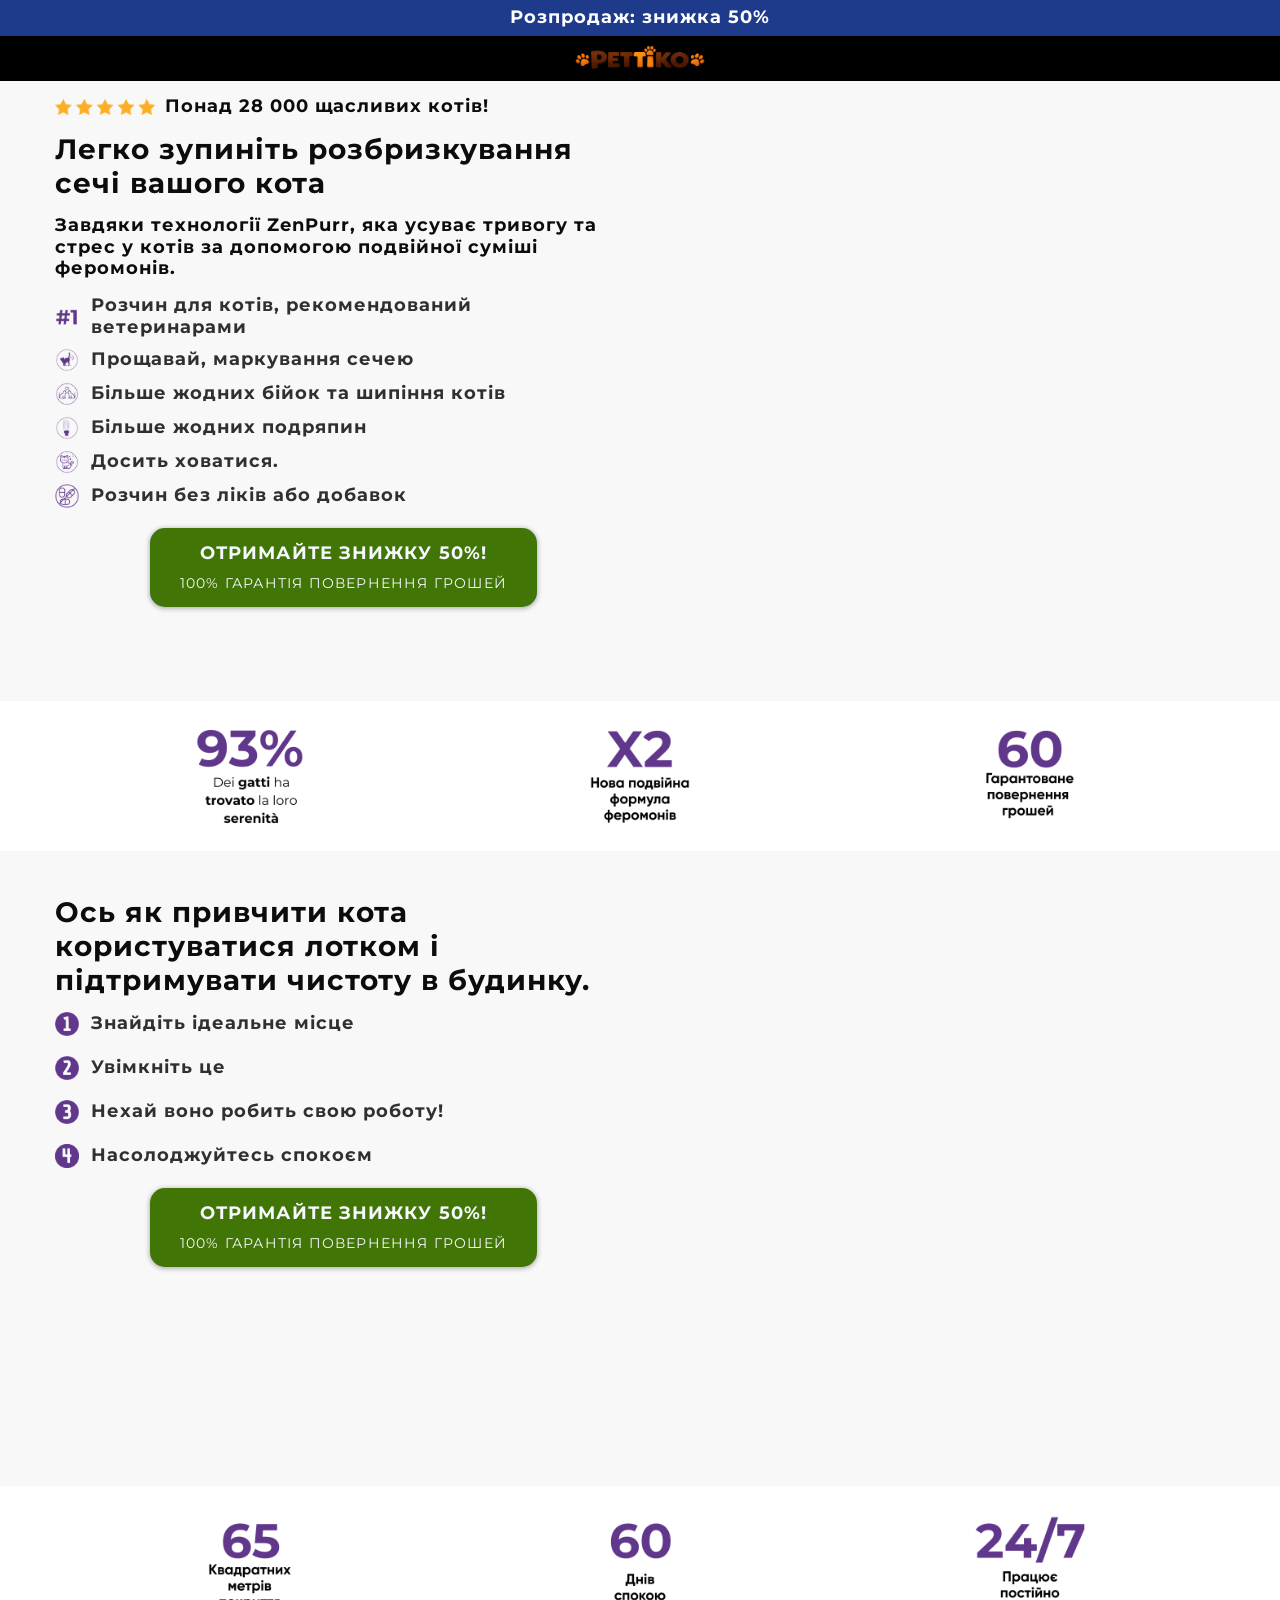
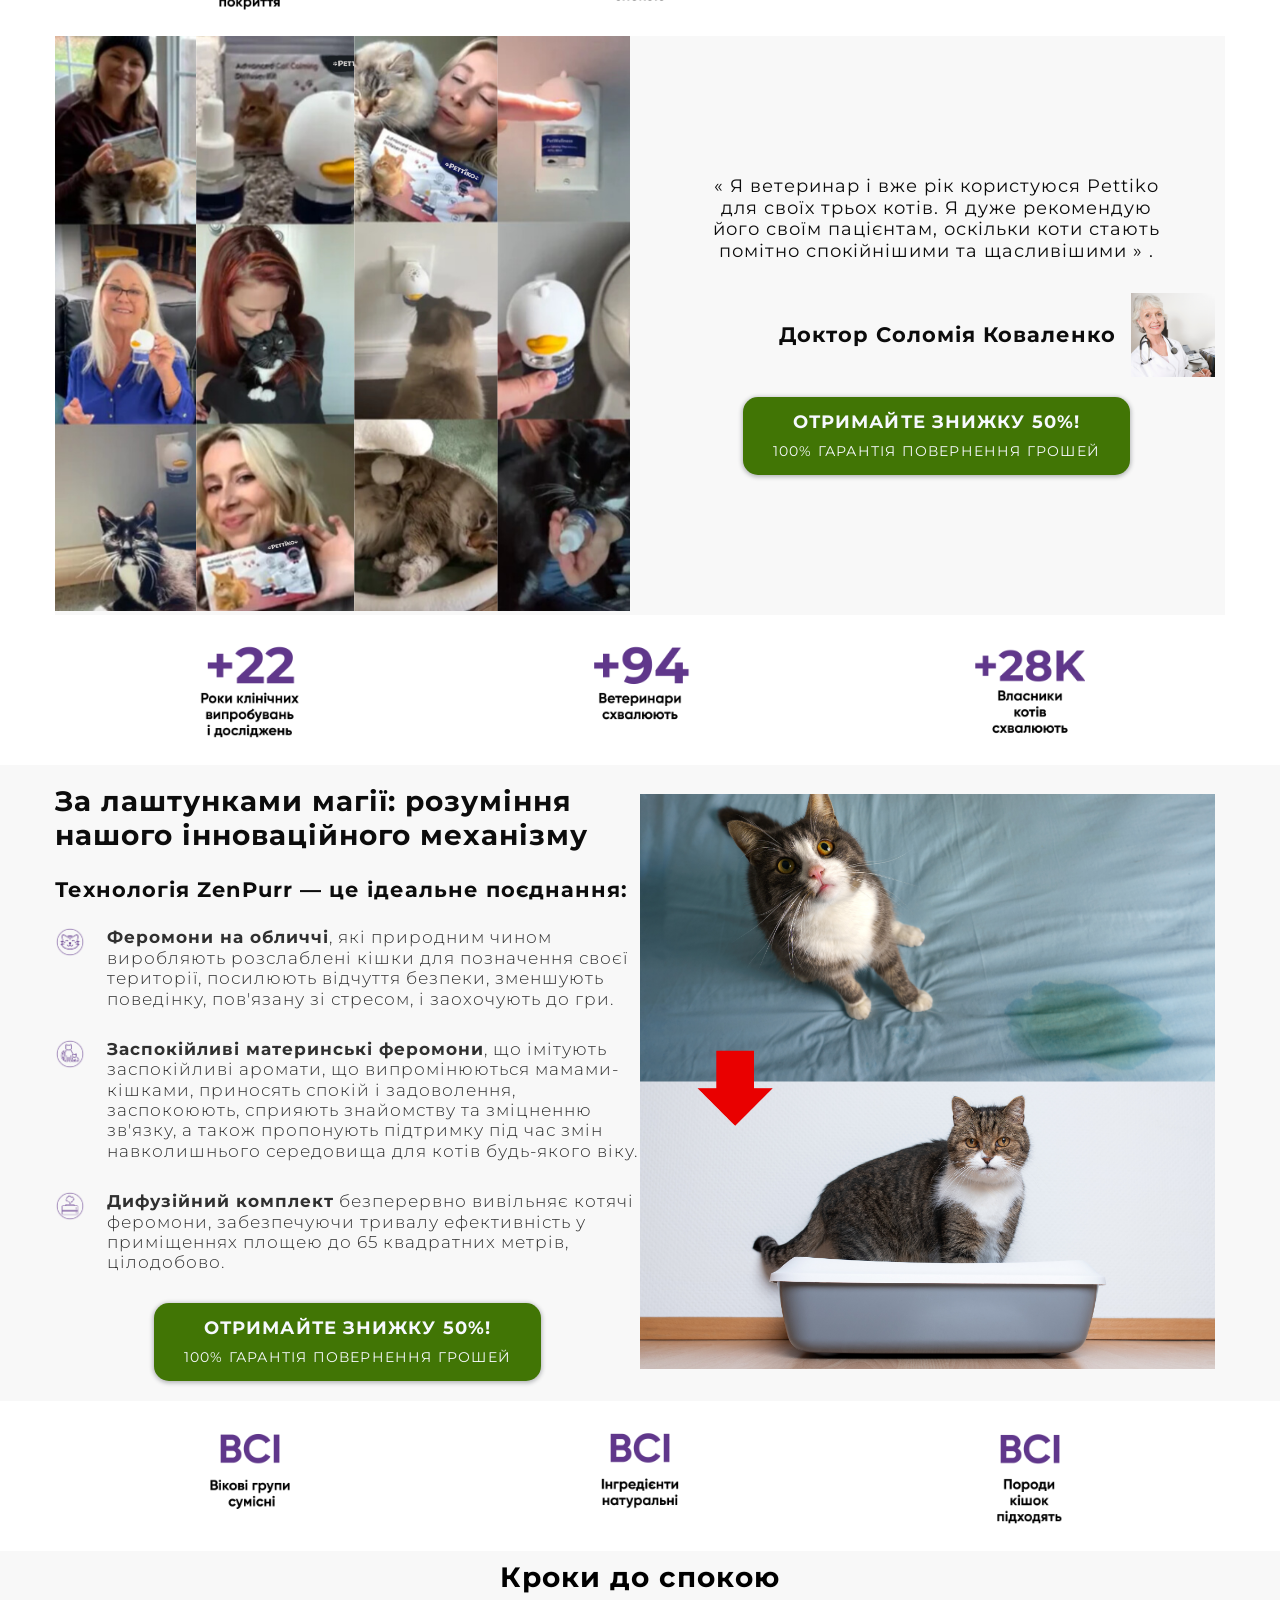
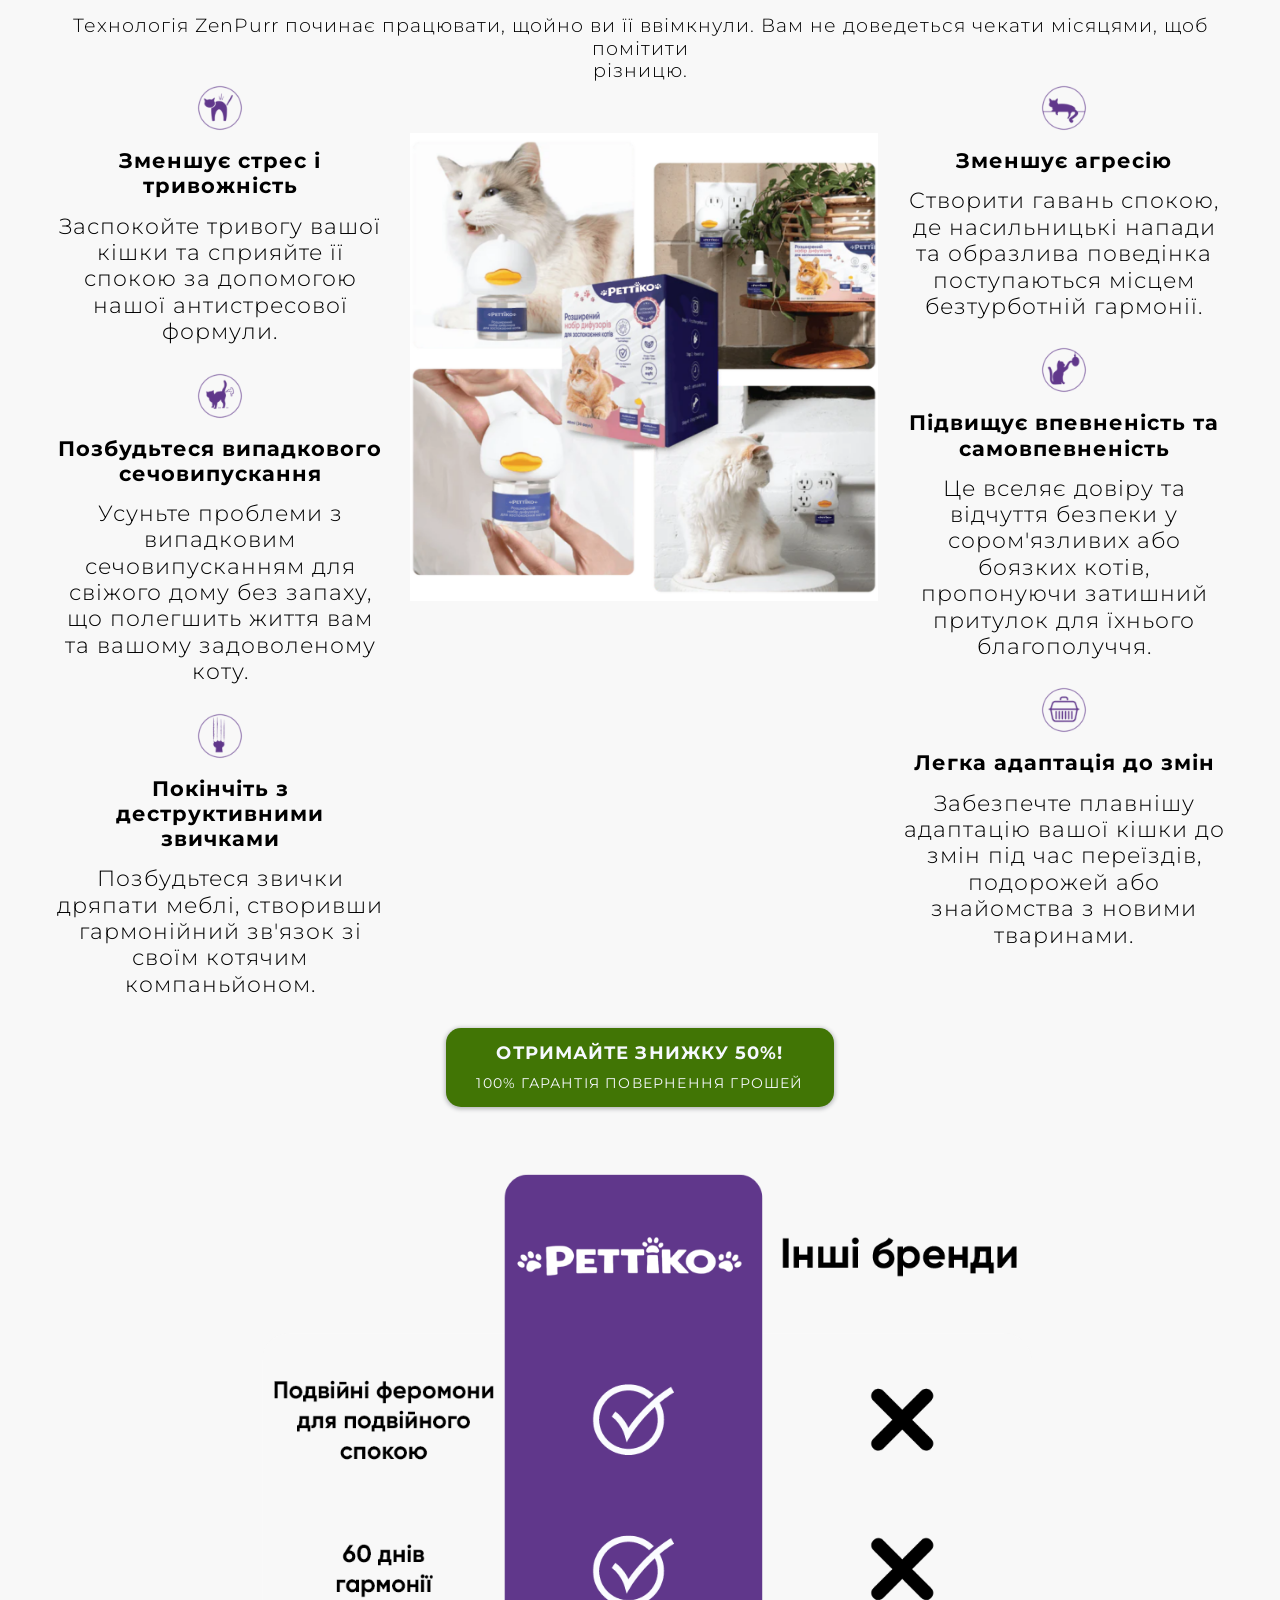
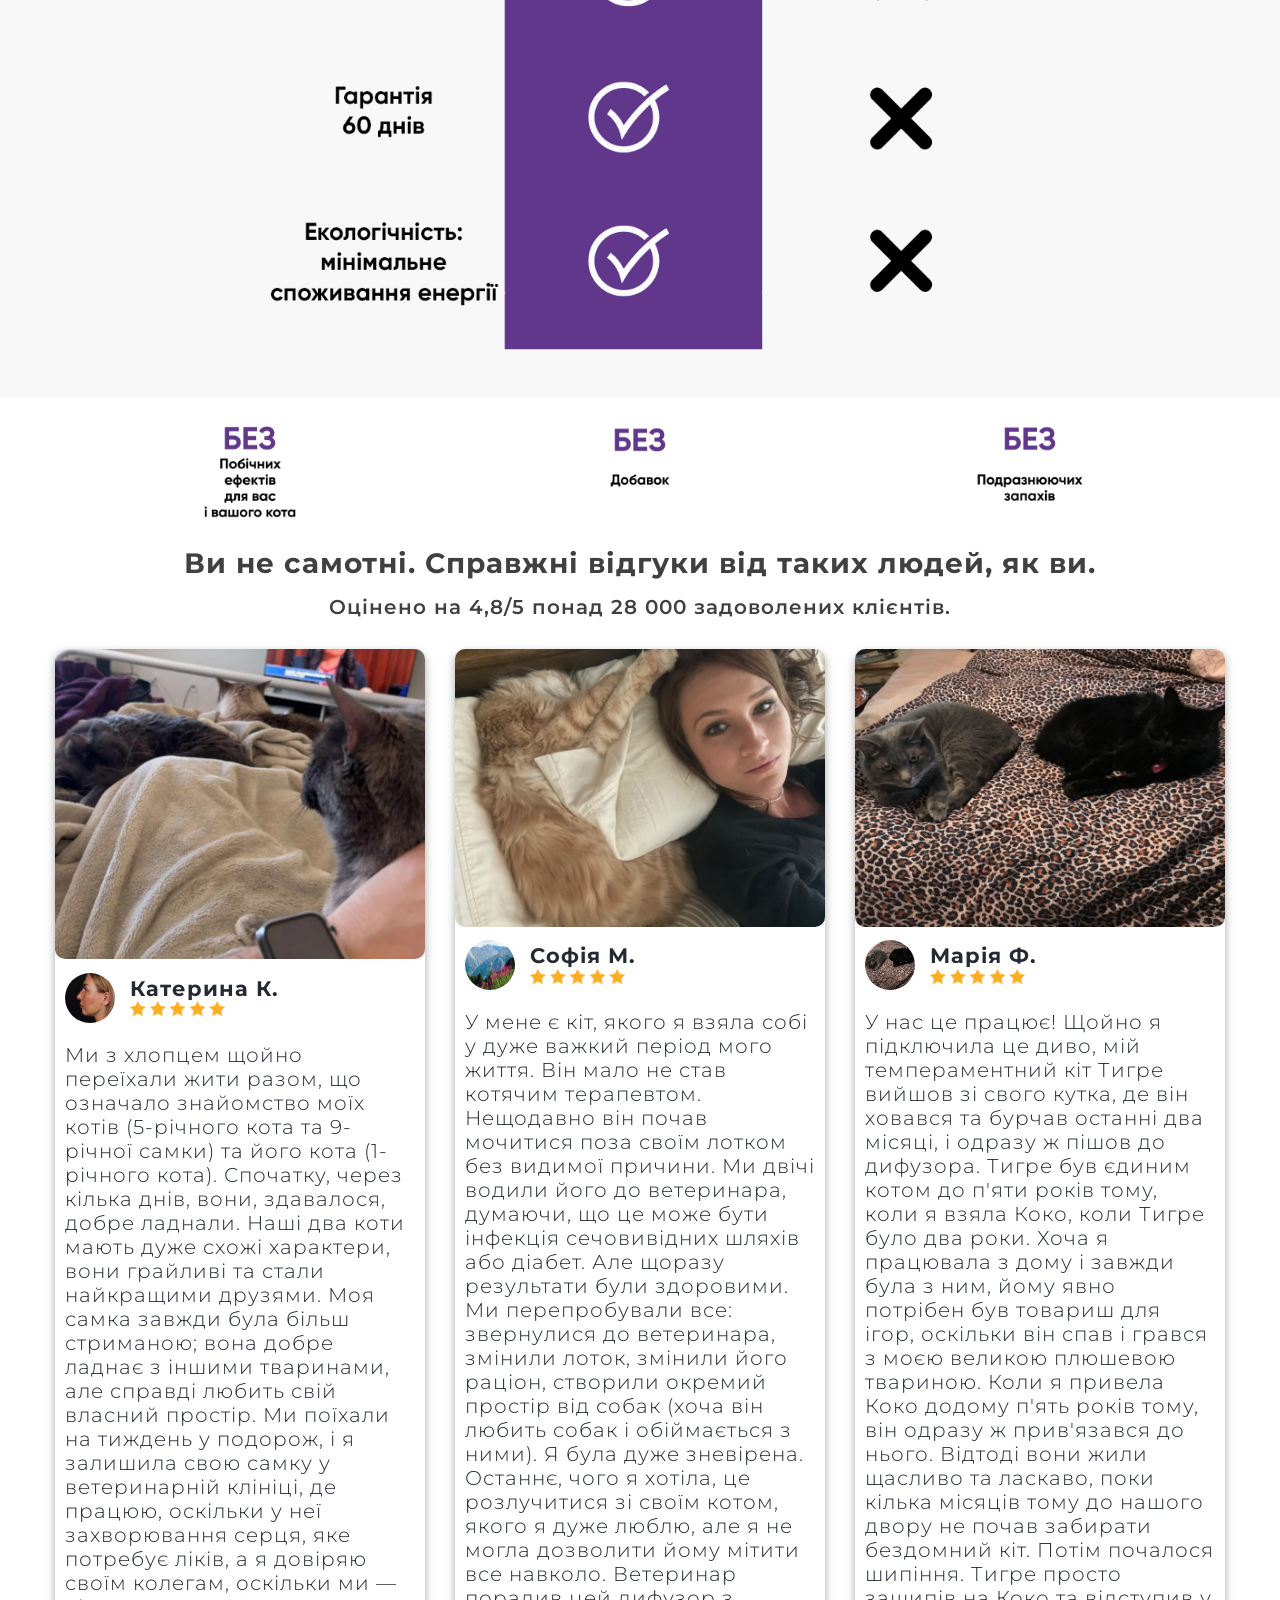
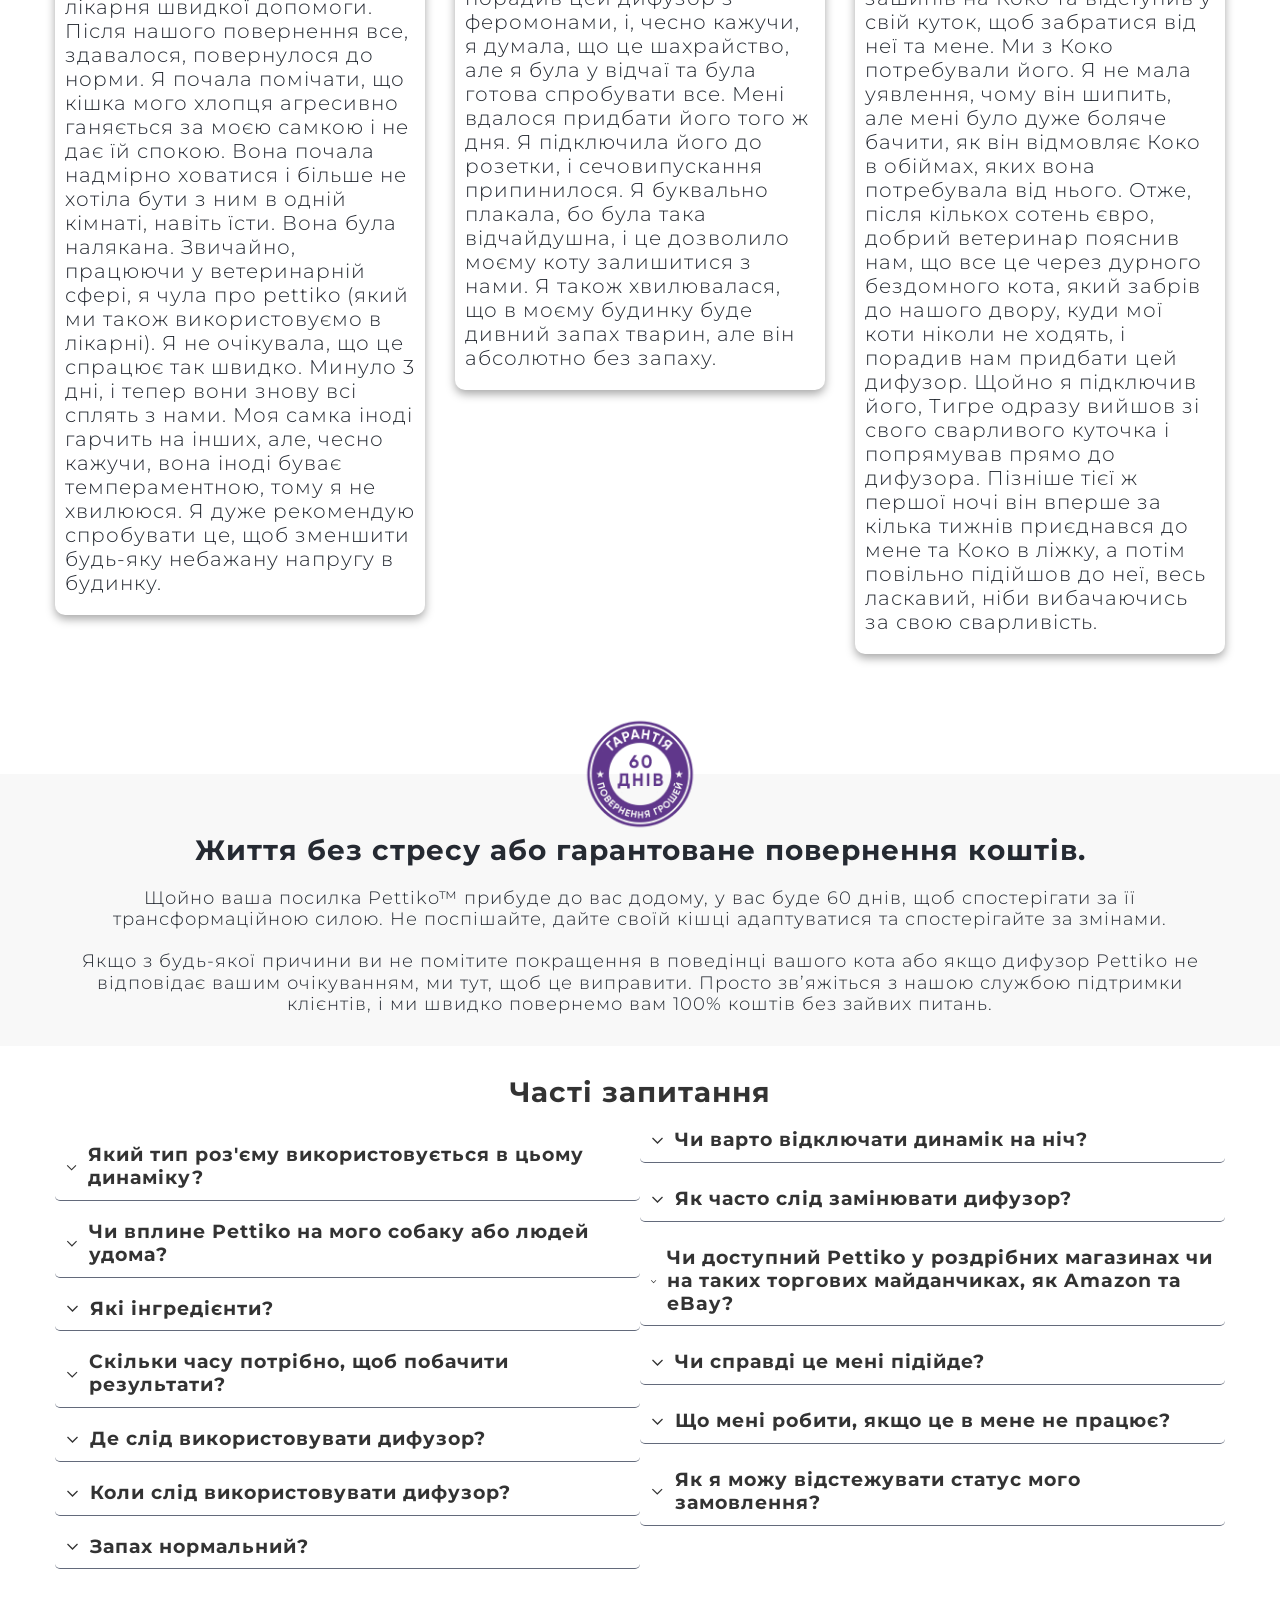
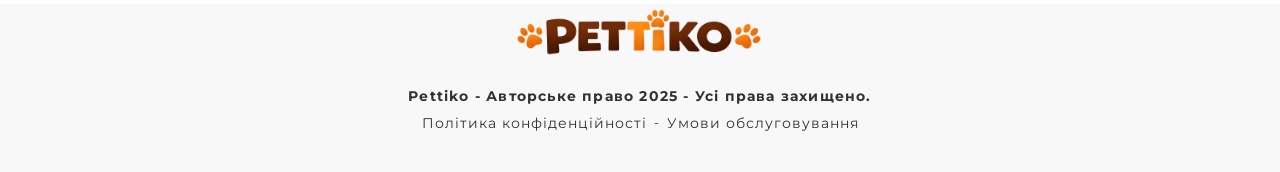
<file: index.html>
<!doctype html>
<html lang="en">

<head>
  <meta charset="UTF-8" />
  <meta name="viewport" content="width=device-width, initial-scale=1.0" />
  <link rel="preconnect" href="https://fonts.googleapis.com" />
  <link rel="preconnect" href="https://fonts.gstatic.com" crossorigin />
  <link href="https://fonts.googleapis.com/css2?family=Roboto:ital,wght@0,100..900;1,100..900&display=swap"
    rel="stylesheet" />
  <link rel="preconnect" href="https://fonts.googleapis.com">
  <link rel="preconnect" href="https://fonts.gstatic.com" crossorigin>
  <link href="https://fonts.googleapis.com/css2?family=Montserrat:ital,wght@0,100..900;1,100..900&display=swap"
    rel="stylesheet">
  <link rel="stylesheet" href="./assets/css/globals.css" />
  <link rel="stylesheet" href="./assets/css/style.css" />
  <link rel="stylesheet" href="./assets/css/media.css" />
  <title>Advanced CatCalming</title>
</head>

<body>
  <div class="overlay"></div>
  <form class="order-pop-up">
    <button type="button" class="order-pop-up__crosshair">&times;</button>
    <h3 class="order-pop-up__title">Оформлення замовлення</h3>

    <div class="order-pop-up__form flex-col">
      <div class="order-pop-up__form__label">
        <h4>Імʼя</h4>
        <input class="order-pop-up__form__label__input" placeholder="Введіть ваше імʼя" />
      </div>
      <div class="order-pop-up__form__label">
        <h4>Номер телефону</h4>
        <input class="order-pop-up__form__label__input" placeholder="Введіть ваш номер телефону" />
      </div>
    </div>

    <h3 class="improve-your-order">Покращіть ваше замовлення</h3>

    <div class="order-pop-up__improvements flex-row">
      <div class="order-pop-up__improvements__improvement">
        <img src="./assets/img/difusorAndCartridge.png" alt="">
        <h4>1 дифузор + 2 змінні картриджі</h4>
        <div class="order-pop-up__improvements__improvement__prices">
          <div class="new-price">₴ 790</div>
          <div class="old-price">₴ 990</div>
        </div>
        <div class="discount">
          -37%
        </div>

        <div class="btn">
          Додати
        </div>
      </div>
      <div class="order-pop-up__improvements__improvement">
        <img src="./assets/img/difusorsAndFourCartridge.png" alt="">
        <h4>2 дифузор + 4 змінні картриджі</h4>
        <div class="order-pop-up__improvements__improvement__prices">
          <div class="new-price">₴ 790</div>
          <div class="old-price">₴ 990</div>
        </div>
        <div class="order-pop-up__improvements__improvement__discount discount">
          -50%
        </div>

        <div class="btn">
          Додати
        </div>
      </div>

      <div class="order-pop-up__improvements__improvement">
        <img src="./assets/img/Cartridge.png" alt="">
        <h4>Додаткові змінні картриджі</h4>

        <div class="quantity-wrapper">
          <button type="button" id="minus">-</button>
          <input type="number" id="quantity" value="1" min="1" max="100">
          <button type="button" id="plus">+</button>
        </div>

        <div class="order-pop-up__products__right">
          <div class="flex-row">
            <div class="new-price">₴ 790</div>
            <div class="old-price">₴ 1 580</div>
          </div>
          <div class="discount">-30%</div>

        </div>

        <div class="btn">Додати</div>
      </div>
    </div>

    <div class="order-pop-up__products flex-col">
      <div class="flex-row">
        <div class="order-pop-up__products__left">
          <div class="product">1 дифузор + 2 змінні картриджі</div>
        </div>
        <div class="order-pop-up__products__right flex-row">
          <div class="new-price">₴ 790</div>
          <div class="old-price">₴ 990</div>
          <div class="discount">-25%</div>
        </div>
      </div>
    </div>

    <div class="order-pop-up__line"></div>

    <div class="order-pop-up__to-pay flex-row">
      <div class="order-pop-up__to-pay__left">
        <h3>Разом до оплати:</h3>
      </div>
      <div class="order-pop-up__to-pay__right">
        <div class="new-price">₴ 1 590</div>
      </div>
    </div>

    <button type="submit" class="btn">Підтвердити замовлення</button>
  </form>

  <header class="header">
    <h3 class="header__top-line">
      <strong>Розпродаж: знижка 50%</strong>
    </h3>
    <a href="./index.html" class="header__bottom-line flex-row">
      <img src="./assets/img/Logo Main.png" alt="" width="133" />
    </a>
  </header>

  <section class="sprinkling">
    <div class="container flex-row">
      <div class="left mobile-w100p">
        <div class="left__stars mobile-w100p flex-row">
          <img src="./assets/img/five-stars.png" alt="" width="100" />
          <h3><strong>Понад 28 000 щасливих котів!</strong></h3>
        </div>

        <h1 class="left__title mobile-w100p">
          Легко зупиніть розбризкування сечі вашого кота
        </h1>
        <h3 class="left__subtitle mobile-w100p">
          Завдяки технології ZenPurr, яка усуває тривогу та стрес у котів за
          допомогою подвійної суміші феромонів.
        </h3>
        <div class="left__info flex-col mobile-w100p">
          <div class="left__info__item mobile-w100p flex-row">
            <img src="./assets/img/1.png" alt="" height="24" />
            <h3 class="left__info__item__text">
              Розчин для котів, рекомендований ветеринарами
            </h3>
          </div>
          <div class="left__info__item mobile-w100p flex-row">
            <img src="./assets/img/bye-marker.png" alt="" height="24" />
            <h3 class="left__info__item__text">
              Прощавай, маркування сечею
            </h3>
          </div>
          <div class="left__info__item mobile-w100p flex-row">
            <img src="./assets/img/cat-love.png" alt="" height="24" />
            <h3 class="left__info__item__text">
              Більше жодних бійок та шипіння котів
            </h3>
          </div>
          <div class="left__info__item mobile-w100p flex-row">
            <img src="./assets/img/scratches.png" alt="" height="24" />
            <h3 class="left__info__item__text">
              Більше жодних подряпин
            </h3>
          </div>
          <div class="left__info__item mobile-w100p flex-row">
            <img src="./assets/img/no-hide.png" alt="" height="24" />
            <h3 class="left__info__item__text">
              Досить ховатися.
            </h3>
          </div>
          <div class="left__info__item mobile-w100p flex-row">
            <img src="./assets/img/no-likes.png" alt="" height="24" />
            <h3 class="left__info__item__text">
              Розчин без ліків або добавок
            </h3>
          </div>
        </div>

        <div class="btn mobile-w100p">
          <h3>ОТРИМАЙТЕ ЗНИЖКУ 50%!</h3>
          <h4>100% ГАРАНТІЯ ПОВЕРНЕННЯ ГРОШЕЙ</h4>
        </div>
      </div>
      <div class="right mobile-w100p">
        <video
          poster="https://img.funnelish.com/43002/thumbnails/1744639048-4ab056ae-5b20-47de-824e-a32f8fee240amp4.jpg?auto=webp&amp;optimize=medium"
          data-src="https://videos.funnelish.com/43002/1744639048-4ab056ae-5b20-47de-824e-a32f8fee240a.mp4" autoplay=""
          loop="loop" muted="" playsinline="" disablepictureinpicture="" class="__video"
          src="assets/video/giorno-video.mp4"></video>
      </div>
    </div>
  </section>

  <section class="row-items-block">
    <div class="container flex-row">
      <img src="assets/img/93-percent.png" alt="" width="110" />
      <img src="assets/img/x2.png" alt="" width="110" />
      <img src="assets/img/60.png" alt="" width="110" />
    </div>
  </section>

  <section class="accustom">
    <div class="container flex-row">
      <div class="left mobile-w100p">

        <h1 class="left__title mobile-w100p">
          Ось як привчити кота користуватися лотком і підтримувати чистоту в будинку.
        </h1>
        <div class="left__info mobile-w100p flex-col">
          <div class="left__info__item mobile-w100p flex-row">
            <img src="./assets/img/one.png" alt="" height="24" />
            <h3 class="left__info__item__text">
              Знайдіть ідеальне місце
            </h3>
          </div>
          <div class="left__info__item mobile-w100p flex-row">
            <img src="./assets/img/two.png" alt="" height="24" />
            <h3 class="left__info__item__text">
              Увімкніть це
            </h3>
          </div>
          <div class="left__info__item mobile-w100p flex-row">
            <img src="./assets/img/three.png" alt="" height="24" />
            <h3 class="left__info__item__text">
              Нехай воно робить свою роботу!
            </h3>
          </div>
          <div class="left__info__item mobile-w100p flex-row">
            <img src="./assets/img/four.png" alt="" height="24" />
            <h3 class="left__info__item__text">
              Насолоджуйтесь спокоєм
            </h3>
          </div>
        </div>

        <div class="btn mobile-w100p">
          <h3>ОТРИМАЙТЕ ЗНИЖКУ 50%!</h3>
          <h4>100% ГАРАНТІЯ ПОВЕРНЕННЯ ГРОШЕЙ</h4>
        </div>
      </div>
      <div class="right mobile-w100p">
        <video width="100%" autoplay="" loop="" muted="" playsinline="" style="border-radius:10px;">
          <source src="https://cdn.shopify.com/videos/c/o/v/01073e5bbc784fa6a7a52d68e65de01f.mp4" type="video/mp4">
        </video>
      </div>
  </section>

  <section class="white-bg">
    <section class="row-items-block">
      <div class="container flex-row">
        <img src="assets/img/65-metri.png" alt="" width="110" />
        <img src="assets/img/60-giorni.png" alt="" width="110" />
        <img src="assets/img/24-7-tempo.png" alt="" width="110" />
      </div>
    </section>
    <div class="container">
      <div class="veterinar-feedback  mobile-w100p flex-row">
        <div class="left mobile-w100p">
          <img src="./assets/img/happy-clients.png" alt="" height="575" width="575" class="mobile-w100p">
        </div>
        <div class="right flex-col  mobile-w100p">
          <div class="veterinar-feedback__feedback-content mobile-w100p">
            « Я ветеринар і вже рік користуюся Pettiko для своїх трьох котів. Я дуже рекомендую його своїм
            пацієнтам, оскільки коти стають помітно спокійнішими та щасливішими » .
          </div>

          <div class="veterinar-feedback__feedback__author  flex-row">
            <h2>Доктор Соломія Коваленко</h2>
            <img src="./assets/img/veterinar.png" alt="" height="84" width="84">
          </div>

          <div class="btn  mobile-w100p">
            <h3>ОТРИМАЙТЕ ЗНИЖКУ 50%!</h3>
            <h4>100% ГАРАНТІЯ ПОВЕРНЕННЯ ГРОШЕЙ</h4>
          </div>
        </div>
      </div>
    </div>
    <section class="row-items-block">
      <div class="container flex-row">
        <img src="assets/img/plus-22.png" alt="" width="110" />
        <img src="assets/img/plus-94.png" alt="" width="110" />
        <img src="assets/img/plus-28k.png" alt="" width="110" />
      </div>
    </section>
    </div>
  </section>

  <section class="zen-purr">
    <div class="container flex-row">
      <div class="zen-purr__left left">
        <h1>
          За лаштунками магії: розуміння нашого інноваційного механізму
        </h1>
        <h2 class="left__subtitle">
          Технологія ZenPurr — це ідеальне поєднання:
        </h2>

        <div class="left__info flex-col">
          <div class="left__info__item flex-row">
            <img src="./assets/img/cat-face.png" alt="" height="30" />
            <h3 class="left__info__item__text">
              <strong> Феромони на обличчі</strong>, які природним чином виробляють розслаблені кішки для позначення
              своєї території, посилюють відчуття безпеки, зменшують поведінку, пов'язану зі стресом, і заохочують до
              гри.
            </h3>
          </div>
          <div class="left__info__item flex-row">
            <img src="./assets/img/cat-feromones.png" alt="" height="30" />
            <h3 class="left__info__item__text">
              <strong>Заспокійливі материнські феромони</strong>, що імітують заспокійливі аромати, що випромінюються
              мамами-кішками, приносять спокій і задоволення, заспокоюють, сприяють знайомству та зміцненню зв'язку, а
              також пропонують підтримку під час змін навколишнього середовища для котів будь-якого віку.
            </h3>
          </div>
          <div class="left__info__item flex-row">
            <img src="./assets/img/difus-complect.png" alt="" height="30" />
            <h3 class="left__info__item__text">
              <strong>Дифузійний комплект</strong> безперервно вивільняє котячі феромони, забезпечуючи тривалу
              ефективність у приміщеннях площею до 65 квадратних метрів, цілодобово.
            </h3>
          </div>
        </div>
        <div class="btn">
          <h3>ОТРИМАЙТЕ ЗНИЖКУ 50%!</h3>
          <h4>100% ГАРАНТІЯ ПОВЕРНЕННЯ ГРОШЕЙ</h4>
        </div>
      </div>
      <div class="zen-purr__right right ">
        <img src="./assets/img/cat-in-bed-to-cat-in-toilet.png" alt="" height="575" width="575" class="mobile-w100p">
      </div>
    </div>
  </section>

  <section class="row-items-block">
    <div class="container flex-row">
      <img src="assets/img/tutte.png" alt="" width="110" />
      <img src="assets/img/tutti.png" alt="" width="110" />
      <img src="assets/img/tutte-gati.png" alt="" width="110" />
    </div>
  </section>

  <section class="steps-to-peace">
    <div class="container">
      <h1>Кроки до спокою</h1>
      <div class="steps-to-peace__subtitle">
        Технологія ZenPurr починає працювати, щойно ви її ввімкнули. Вам не доведеться чекати місяцями, щоб помітити
        <br>
        різницю.
      </div>
      <div class="flex-row steps-to-peace__cols-wrapper">
        <div class="steps-to-peace__col flex-col">
          <div class="steps-to-peace__col__item flex-col">
            <img src="./assets/img/cat-anxiety.png" alt="" height="50">
            <h2>Зменшує стрес і тривожність</h2>
            <p>
              Заспокойте тривогу вашої кішки та сприяйте її спокою за допомогою нашої антистресової формули.
            </p>
          </div>
          <div class="steps-to-peace__col__item flex-col">
            <img src="./assets/img/cats-urination.png" alt="" height="50">
            <h2>Позбудьтеся випадкового сечовипускання</h2>
            <p>
              Усуньте проблеми з випадковим сечовипусканням для свіжого дому без запаху, що полегшить життя вам та
              вашому задоволеному коту.
            </p>
          </div>
          <div class="steps-to-peace__col__item flex-col">
            <img src="./assets/img/scratches.png" alt="" height="50">
            <h2>Покінчіть з деструктивними звичками</h2>
            <p>
              Позбудьтеся звички дряпати меблі, створивши гармонійний зв'язок зі своїм котячим компаньйоном.
            </p>
          </div>
        </div>
        <img class="steps-to-peace__center-image" src="./assets/img/pet-wellness-with-cat.png" alt="" height="468"
          width="468">
        <div class="steps-to-peace__col flex-col">
          <div class="steps-to-peace__col__item flex-col">
            <img src="./assets/img/no-cat-agression.png" alt="" height="50">
            <h2>Зменшує агресію</h2>
            <p>
              Створити гавань спокою, де насильницькі напади та образлива поведінка поступаються місцем безтурботній
              гармонії.
            </p>
          </div>
          <div class="steps-to-peace__col__item flex-col">
            <img src="./assets/img/cat-confidence.png" alt="" height="50">
            <h2>Підвищує впевненість та самовпевненість</h2>
            <p>
              Це вселяє довіру та відчуття безпеки у сором'язливих або боязких котів, пропонуючи затишний притулок для
              їхнього благополуччя.
            </p>
          </div>
          <div class="steps-to-peace__col__item flex-col">
            <img src="./assets/img/adaptation-to-changes.png" alt="" height="50">
            <h2>Легка адаптація до змін</h2>
            <p>
              Забезпечте плавнішу адаптацію вашої кішки до змін під час переїздів, подорожей або знайомства з новими
              тваринами.
            </p>
          </div>
        </div>
      </div>

      <div class="steps-to-peace__cols-wrapper mobile">
        <img class="steps-to-peace__center-image mobile-w100p" src="./assets/img/pet-wellness-with-cat.png" alt=""
          height="468" width="468">
        <div class="grid-cols">
          <div class="steps-to-peace__col flex-col">
            <div class="flex-row">
              <div class="steps-to-peace__col__item flex-col">
                <img src="./assets/img/no-cat-agression.png" alt="" height="50">
                <h2>Зменшує агресію</h2>
                <p>
                  Створити гавань спокою, де насильницькі напади та образлива поведінка поступаються місцем безтурботній
                  гармонії.
                </p>
              </div>

              <div class="steps-to-peace__col__item flex-col">
                <img src="./assets/img/cat-anxiety.png" alt="" height="50">
                <h2>Зменшує стрес і тривожність</h2>
                <p>
                  Заспокойте тривогу вашої кішки та сприяйте її спокою за допомогою нашої антистресової формули.
                </p>
              </div>
            </div>

            <div class="flex-row">
              <div class="steps-to-peace__col__item flex-col">
                <img src="./assets/img/cat-confidence.png" alt="" height="50">
                <h2>Підвищує впевненість та самовпевненість</h2>
                <p>
                  Це вселяє довіру та відчуття безпеки у сором'язливих або боязких котів, пропонуючи затишний притулок
                  для
                  їхнього благополуччя.
                </p>
              </div>

              <div class="steps-to-peace__col__item flex-col">
                <img src="./assets/img/cats-urination.png" alt="" height="50">
                <h2>Позбудьтеся випадкового сечовипускання</h2>
                <p>
                  Усуньте проблеми з випадковим сечовипусканням для свіжого дому без запаху, що полегшить життя вам та
                  вашому задоволеному коту.
                </p>
              </div>
            </div>

            <div class="flex-row">
              <div class="steps-to-peace__col__item flex-col">
                <img src="./assets/img/adaptation-to-changes.png" alt="" height="50">
                <h2>Легка адаптація до змін</h2>
                <p>
                  Забезпечте плавнішу адаптацію вашої кішки до змін під час переїздів, подорожей або знайомства з новими
                  тваринами.
                </p>
              </div>



              <div class="steps-to-peace__col__item flex-col">
                <img src="./assets/img/scratches.png" alt="" height="50">
                <h2>Покінчіть з деструктивними звичками</h2>
                <p>
                  Позбудьтеся звички дряпати меблі, створивши гармонійний зв'язок зі своїм котячим компаньйоном.
                </p>
              </div>
            </div>
          </div>
        </div>
      </div>

      <div class="btn">
        <h3>ОТРИМАЙТЕ ЗНИЖКУ 50%!</h3>
        <h4>100% ГАРАНТІЯ ПОВЕРНЕННЯ ГРОШЕЙ</h4>
      </div>
    </div>
  </section>

  <img src="./assets/img/pet-wellness-vs-altre-marche.png" alt="" height="850" width="850"
    class="pet-wellness-vs-altre-marche">

  <section class="row-items-block">
    <div class="container flex-row">
      <img src="assets/img/senza1.png" alt="" width="110" />
      <img src="assets/img/senza2.png" alt="" width="110" />
      <img src="assets/img/senza3.png" alt="" width="110" />
    </div>
  </section>

  <div class="feedbacks">
    <h1>Ви не самотні. Справжні відгуки від таких людей, як ви.</h1>
    <div class="steps-to-peace__subtitle">
      Оцінено на 4,8/5 понад 28 000 задоволених клієнтів.
    </div>

    <div class="container flex-row">
      <div class="feedbacks__feedback mobile-w100p">
        <img src="./assets/img/cats-in-bed.png" alt="" class="feedbacks__feedback__image mobile-w100p">

        <div class="feedbacks__feedback__content-wrapper">
          <div class="feedbacks__feedback__author flex-row">
            <img src="./assets/img/author-avatar.png" alt="" height="50" width="50" class="feedbacks__feedback__avatar">
            <div>
              <h2>Катерина К.</h2>
              <img src="./assets/img/five-stars.png" alt="" height="15">
            </div>
          </div>

          <p class="feedbacks__feedback__content">
            Ми з хлопцем щойно переїхали жити разом, що означало знайомство моїх котів (5-річного кота та 9-річної
            самки)
            та його кота (1-річного кота). Спочатку, через кілька днів, вони, здавалося, добре ладнали. Наші два коти
            мають дуже схожі характери, вони грайливі та стали найкращими друзями. Моя самка завжди була більш
            стриманою;
            вона добре ладнає з іншими тваринами, але справді любить свій власний простір. Ми поїхали на тиждень у
            подорож, і я залишила свою самку у ветеринарній клініці, де працюю, оскільки у неї захворювання серця, яке
            потребує ліків, а я довіряю своїм колегам, оскільки ми — лікарня швидкої допомоги. Після нашого повернення
            все, здавалося, повернулося до норми. Я почала помічати, що кішка мого хлопця агресивно ганяється за моєю
            самкою і не дає їй спокою. Вона почала надмірно ховатися і більше не хотіла бути з ним в одній кімнаті,
            навіть
            їсти. Вона була налякана. Звичайно, працюючи у ветеринарній сфері, я чула про pettiko (який ми також
            використовуємо в лікарні). Я не очікувала, що це спрацює так швидко. Минуло 3 дні, і тепер вони знову всі
            сплять з нами. Моя самка іноді гарчить на інших, але, чесно кажучи, вона іноді буває темпераментною, тому я
            не
            хвилююся. Я дуже рекомендую спробувати це, щоб зменшити будь-яку небажану напругу в будинку.
          </p>
        </div>
      </div>
      <div class="feedbacks__feedback mobile-w100p">
        <img src="./assets/img/client-with-cat.jpg" alt="" class="feedbacks__feedback__image mobile-w100p">

        <div class="feedbacks__feedback__content-wrapper">
          <div class="feedbacks__feedback__author flex-row">
            <img src="./assets/img/sofia-avatar.jpg" alt="" height="50" width="50" class="feedbacks__feedback__avatar">
            <div>
              <h2>Софія М.</h2>
              <img src="./assets/img/five-stars.png" alt="" height="15">
            </div>
          </div>

          <p class="feedbacks__feedback__content">
            У мене є кіт, якого я взяла собі у дуже важкий період мого життя. Він мало не став котячим терапевтом.
            Нещодавно він почав мочитися поза своїм лотком без видимої причини. Ми двічі водили його до ветеринара,
            думаючи, що це може бути інфекція сечовивідних шляхів або діабет. Але щоразу результати були здоровими. Ми
            перепробували все: звернулися до ветеринара, змінили лоток, змінили його раціон, створили окремий простір
            від собак (хоча він любить собак і обіймається з ними). ​​Я була дуже зневірена. Останнє, чого я хотіла, це
            розлучитися зі своїм котом, якого я дуже люблю, але я не могла дозволити йому мітити все навколо. Ветеринар
            порадив цей дифузор з феромонами, і, чесно кажучи, я думала, що це шахрайство, але я була у відчаї та була
            готова спробувати все. Мені вдалося придбати його того ж дня. Я підключила його до розетки, і сечовипускання
            припинилося. Я буквально плакала, бо була така відчайдушна, і це дозволило моєму коту залишитися з нами. Я
            також хвилювалася, що в моєму будинку буде дивний запах тварин, але він абсолютно без запаху.
          </p>
        </div>
      </div>
      <div class="feedbacks__feedback mobile-w100p">
        <img src="./assets/img/maria-cats.jpg" alt="" class="feedbacks__feedback__image mobile-w100p">

        <div class="feedbacks__feedback__content-wrapper">
          <div class="feedbacks__feedback__author flex-row">
            <img src="./assets/img/maria-cats.jpg" alt="" height="50" width="50" class="feedbacks__feedback__avatar">
            <div>
              <h2>Марія Ф.</h2>
              <img src="./assets/img/five-stars.png" alt="" height="15">
            </div>
          </div>

          <p class="feedbacks__feedback__content">
            У нас це працює! Щойно я підключила це диво, мій темпераментний кіт Тигре вийшов зі свого кутка, де він
            ховався та бурчав останні два місяці, і одразу ж пішов до дифузора. Тигре був єдиним котом до п'яти років
            тому, коли я взяла Коко, коли Тигре було два роки. Хоча я працювала з дому і завжди була з ним, йому явно
            потрібен був товариш для ігор, оскільки він спав і грався з моєю великою плюшевою твариною. Коли я привела
            Коко додому п'ять років тому, він одразу ж прив'язався до нього. Відтоді вони жили щасливо та ласкаво, поки
            кілька місяців тому до нашого двору не почав забирати бездомний кіт. Потім почалося шипіння. Тигре просто
            зашипів на Коко та відступив у свій куток, щоб забратися від неї та мене. Ми з Коко потребували його. Я не
            мала уявлення, чому він шипить, але мені було дуже боляче бачити, як він відмовляє Коко в обіймах, яких вона
            потребувала від нього. Отже, після кількох сотень євро, добрий ветеринар пояснив нам, що все це через
            дурного бездомного кота, який забрів до нашого двору, куди мої коти ніколи не ходять, і порадив нам придбати
            цей дифузор. Щойно я підключив його, Тигре одразу вийшов зі свого сварливого куточка і попрямував прямо до
            дифузора. Пізніше тієї ж першої ночі він вперше за кілька тижнів приєднався до мене та Коко в ліжку, а потім
            повільно підійшов до неї, весь ласкавий, ніби вибачаючись за свою сварливість.
          </p>
        </div>
      </div>
    </div>
  </div>

  <div class="money-back">
    <div class="container flex-col">
      <img src="./assets/img/money-back-logo.png" alt="" class="money-back__logo" height="120" width="120" />
      <h1>Життя без стресу або гарантоване повернення коштів.</h1>
      <div class="money-back__subtitle">
        Щойно ваша посилка Pettiko™ прибуде до вас додому, у вас буде 60 днів, щоб спостерігати за її
        трансформаційною силою. Не поспішайте, дайте своїй кішці адаптуватися та спостерігайте за змінами.
      </div>
      <p>
        Якщо з будь-якої причини ви не помітите покращення в поведінці вашого кота або якщо дифузор Pettiko не
        відповідає вашим очікуванням, ми тут, щоб це виправити. Просто зв’яжіться з нашою службою підтримки клієнтів, і
        ми швидко повернемо вам 100% коштів без зайвих питань.
      </p>
      </img>
    </div>
  </div>

  <div class="accordion">
    <div class="container">
      <h1>Часті запитання</h1>
      <div class="flex-row accordion-wrapp">
        <div class="accordion__left flex-col">
          <div class="accordion__item">
            <div class="accordion__item__dark-bg flex-row">
              <svg fill="none" viewBox="0 0 15 15" height="15" width="15" xmlns="http://www.w3.org/2000/svg"
                class="faq-icon">
                <path xmlns="http://www.w3.org/2000/svg" fill-rule="evenodd" clip-rule="evenodd"
                  d="M12.0581 4.55812L12.9419 5.44187L7.50001 10.8837L2.05814 5.44187L2.94189 4.55812L7.50001 9.11625L12.0581 4.55812Z"
                  fill="currentColor"></path>
              </svg>

              <h2 class="accordion__item__quesion">
                Який тип роз'єму використовується в цьому динаміку?
              </h2>
            </div>

            <div class="accordion__item__answer">
              Залежно від місця призначення доставки, ми автоматично надішлемо вам відповідну вилку. Отже, якщо ви
              замовляєте зі США, ви отримаєте американську вилку; якщо ви замовляєте з ЄС, ви отримаєте європейську
              вилку
              тощо.
            </div>
          </div>
          <div class="accordion__item">
            <div class="accordion__item__dark-bg flex-row">
              <svg fill="none" viewBox="0 0 15 15" height="15" width="15" xmlns="http://www.w3.org/2000/svg"
                class="faq-icon">
                <path xmlns="http://www.w3.org/2000/svg" fill-rule="evenodd" clip-rule="evenodd"
                  d="M12.0581 4.55812L12.9419 5.44187L7.50001 10.8837L2.05814 5.44187L2.94189 4.55812L7.50001 9.11625L12.0581 4.55812Z"
                  fill="currentColor"></path>
              </svg>

              <h2 class="accordion__item__quesion">
                Чи вплине Pettiko на мого собаку або людей удома?
              </h2>
            </div>

            <div class="accordion__item__answer">
              Оскільки феромони є видоспецифічними, вам не потрібно турбуватися про те, що собаки, інші тварини чи люди
              постраждають від заспокійливих феромонів для котів.
            </div>
          </div>
          <div class="accordion__item">
            <div class="accordion__item__dark-bg flex-row">
              <svg fill="none" viewBox="0 0 15 15" height="15" width="15" xmlns="http://www.w3.org/2000/svg"
                class="faq-icon">
                <path xmlns="http://www.w3.org/2000/svg" fill-rule="evenodd" clip-rule="evenodd"
                  d="M12.0581 4.55812L12.9419 5.44187L7.50001 10.8837L2.05814 5.44187L2.94189 4.55812L7.50001 9.11625L12.0581 4.55812Z"
                  fill="currentColor"></path>
              </svg>

              <h2 class="accordion__item__quesion">
                Які інгредієнти?
              </h2>
            </div>

            <div class="accordion__item__answer">
              Феромони – це суміш натуральних жирних кислот. Наші продукти також містять розчинник, який допомагає
              розчиняти феромони, щоб їх можна було розпилювати або розсіювати.
            </div>
          </div>
          <div class="accordion__item">
            <div class="accordion__item__dark-bg flex-row">
              <svg fill="none" viewBox="0 0 15 15" height="15" width="15" xmlns="http://www.w3.org/2000/svg"
                class="faq-icon">
                <path xmlns="http://www.w3.org/2000/svg" fill-rule="evenodd" clip-rule="evenodd"
                  d="M12.0581 4.55812L12.9419 5.44187L7.50001 10.8837L2.05814 5.44187L2.94189 4.55812L7.50001 9.11625L12.0581 4.55812Z"
                  fill="currentColor"></path>
              </svg>

              <h2 class="accordion__item__quesion">
                Скільки часу потрібно, щоб побачити результати?
              </h2>
            </div>

            <div class="accordion__item__answer">
              Щодо дифузора, ви помітите, як ваша кішка заспокоюється та розслабляється щонайменше через сім днів
              безперервного використання.
            </div>
          </div>
          <div class="accordion__item">
            <div class="accordion__item__dark-bg flex-row">
              <svg fill="none" viewBox="0 0 15 15" height="15" width="15" xmlns="http://www.w3.org/2000/svg"
                class="faq-icon">
                <path xmlns="http://www.w3.org/2000/svg" fill-rule="evenodd" clip-rule="evenodd"
                  d="M12.0581 4.55812L12.9419 5.44187L7.50001 10.8837L2.05814 5.44187L2.94189 4.55812L7.50001 9.11625L12.0581 4.55812Z"
                  fill="currentColor"></path>
              </svg>

              <h2 class="accordion__item__quesion">
                Де слід використовувати дифузор?
              </h2>
            </div>

            <div class="accordion__item__answer">
              Дифузор слід використовувати в кімнатах, де ваша кішка проводить найбільше часу. Уникайте використання
              розеток, розташованих під вікнами, поблизу вентиляційних отворів або дверей, оскільки протяги можуть
              порушити правильне розсіювання феромонів. НЕ ПІДКЛЮЧАЙТЕ дифузор до подовжувача або громовідводу. Пляшка
              завжди повинна знаходитися безпосередньо під дифузором для правильного розсіювання та запобігання
              протіканню. Щоб пляшка завжди знаходилася під дифузором, на штифтах для горизонтально орієнтованих розеток
              є
              функція обертання.
            </div>
          </div>
          <div class="accordion__item">
            <div class="accordion__item__dark-bg flex-row">
              <svg fill="none" viewBox="0 0 15 15" height="15" width="15" xmlns="http://www.w3.org/2000/svg"
                class="faq-icon">
                <path xmlns="http://www.w3.org/2000/svg" fill-rule="evenodd" clip-rule="evenodd"
                  d="M12.0581 4.55812L12.9419 5.44187L7.50001 10.8837L2.05814 5.44187L2.94189 4.55812L7.50001 9.11625L12.0581 4.55812Z"
                  fill="currentColor"></path>
              </svg>

              <h2 class="accordion__item__quesion">
                Коли слід використовувати дифузор?
              </h2>
            </div>

            <div class="accordion__item__answer">
              Дифузор слід використовувати постійно у вашому домі щоразу, коли ви помічаєте, що ваша кішка проявляє
              ознаки
              стресу, такі як мічення сечею, ховання, бійки, сечовипускання поза лотком та дряпання. Дифузор допоможе
              вашій кішці почуватися комфортніше під час неочікуваних перешкод у вашому житті, таких як відвідувачі,
              шторми або гучні звуки.
            </div>
          </div>
          <div class="accordion__item">
            <div class="accordion__item__dark-bg flex-row">
              <svg fill="none" viewBox="0 0 15 15" height="15" width="15" xmlns="http://www.w3.org/2000/svg"
                class="faq-icon">
                <path xmlns="http://www.w3.org/2000/svg" fill-rule="evenodd" clip-rule="evenodd"
                  d="M12.0581 4.55812L12.9419 5.44187L7.50001 10.8837L2.05814 5.44187L2.94189 4.55812L7.50001 9.11625L12.0581 4.55812Z"
                  fill="currentColor"></path>
              </svg>

              <h2 class="accordion__item__quesion">
                Запах нормальний?
              </h2>
            </div>

            <div class="accordion__item__answer">
              Феромони виділяються, коли дифузор нагрівається. Як і з будь-яким нагрівальним елементом, може бути легкий
              запах, що є цілком нормальним. Якщо ви помітили сильніший запах від вашого дифузора, будь ласка,
              зв'яжіться
              з нами, і ми будемо раді допомогти вам вирішити проблему!
            </div>
          </div>
        </div>
        <div class="accordion__right flex-col">
          <div class="accordion__item">
            <div class="accordion__item__dark-bg flex-row">
              <svg fill="none" viewBox="0 0 15 15" height="15" width="15" xmlns="http://www.w3.org/2000/svg"
                class="faq-icon">
                <path xmlns="http://www.w3.org/2000/svg" fill-rule="evenodd" clip-rule="evenodd"
                  d="M12.0581 4.55812L12.9419 5.44187L7.50001 10.8837L2.05814 5.44187L2.94189 4.55812L7.50001 9.11625L12.0581 4.55812Z"
                  fill="currentColor"></path>
              </svg>

              <h2 class="accordion__item__quesion">
                Чи варто відключати динамік на ніч?
              </h2>
            </div>

            <div class="accordion__item__answer">
              Щоб підтримувати позитивні вібрації, дифузор завжди слід тримати підключеним до мережі. Якщо ви помітили,
              що
              на дифузорі накопичується пил, від’єднайте його від мережі та дотримуйтесь інструкцій з очищення,
              наведених
              у посібнику користувача, що додається до кожної коробки.
            </div>
          </div>
          <div class="accordion__item">
            <div class="accordion__item__dark-bg flex-row">
              <svg fill="none" viewBox="0 0 15 15" height="15" width="15" xmlns="http://www.w3.org/2000/svg"
                class="faq-icon">
                <path xmlns="http://www.w3.org/2000/svg" fill-rule="evenodd" clip-rule="evenodd"
                  d="M12.0581 4.55812L12.9419 5.44187L7.50001 10.8837L2.05814 5.44187L2.94189 4.55812L7.50001 9.11625L12.0581 4.55812Z"
                  fill="currentColor"></path>
              </svg>

              <h2 class="accordion__item__quesion">
                Як часто слід замінювати дифузор?
              </h2>
            </div>

            <div class="accordion__item__answer">
              Ми рекомендуємо замінювати пляшку для заправки кожні 30 днів або коли рідина закінчиться. Дифузійний блок
              слід замінити через 6 місяців використання або після використання трьох пляшок для заправки (залежно від
              того, що настане раніше!).
            </div>
          </div>
          <div class="accordion__item">
            <div class="accordion__item__dark-bg flex-row">
              <svg fill="none" viewBox="0 0 15 15" height="15" width="15" xmlns="http://www.w3.org/2000/svg"
                class="faq-icon">
                <path xmlns="http://www.w3.org/2000/svg" fill-rule="evenodd" clip-rule="evenodd"
                  d="M12.0581 4.55812L12.9419 5.44187L7.50001 10.8837L2.05814 5.44187L2.94189 4.55812L7.50001 9.11625L12.0581 4.55812Z"
                  fill="currentColor"></path>
              </svg>

              <h2 class="accordion__item__quesion">
                Чи доступний Pettiko у роздрібних магазинах чи на таких торгових майданчиках, як Amazon та eBay?
              </h2>
            </div>

            <div class="accordion__item__answer">
              Ні, Pettiko продається виключно в нашому офіційному магазині з 60-денною гарантією повернення грошей
              та
              гарантією.

              ﻿

              Остерігайтеся неавторизованих та неякісних підробок на Amazon, eBay та інших платформах. Щоб придбати
              справжні, високоякісні феромони, купуйте їх лише в нашому офіційному магазині.
            </div>
          </div>
          <div class="accordion__item">
            <div class="accordion__item__dark-bg flex-row">
              <svg fill="none" viewBox="0 0 15 15" height="15" width="15" xmlns="http://www.w3.org/2000/svg"
                class="faq-icon">
                <path xmlns="http://www.w3.org/2000/svg" fill-rule="evenodd" clip-rule="evenodd"
                  d="M12.0581 4.55812L12.9419 5.44187L7.50001 10.8837L2.05814 5.44187L2.94189 4.55812L7.50001 9.11625L12.0581 4.55812Z"
                  fill="currentColor"></path>
              </svg>

              <h2 class="accordion__item__quesion">
                Чи справді це мені підійде?
              </h2>
            </div>

            <div class="accordion__item__answer">
              Так, наш набір для заспокоєння котів CatCalming Diffusion Kit розроблений для ефективної роботи з вашою
              кішкою, сприяючи створенню спокійного та гармонійного середовища.
            </div>
          </div>
          <div class="accordion__item">
            <div class="accordion__item__dark-bg flex-row">
              <svg fill="none" viewBox="0 0 15 15" height="15" width="15" xmlns="http://www.w3.org/2000/svg"
                class="faq-icon">
                <path xmlns="http://www.w3.org/2000/svg" fill-rule="evenodd" clip-rule="evenodd"
                  d="M12.0581 4.55812L12.9419 5.44187L7.50001 10.8837L2.05814 5.44187L2.94189 4.55812L7.50001 9.11625L12.0581 4.55812Z"
                  fill="currentColor"></path>
              </svg>

              <h2 class="accordion__item__quesion">
                Що мені робити, якщо це в мене не працює?
              </h2>
            </div>

            <div class="accordion__item__answer">
              На кожен продукт надається 60-денна гарантія, що гарантує нам найкраще рішення на ринку.



              ﻿На наш продукт надається 60-денна гарантія без ризику. Ми впевнені, що ви побачите своїх котів
              спокійнішими
              та щасливішими, а ваш дім стане оазою спокою. Однак, якщо це не так, будь ласка, зв’яжіться з нами за
              адресою support@pettiko.com протягом 60 днів з моменту отримання вашого продукту.
            </div>
          </div>
          <div class="accordion__item">
            <div class="accordion__item__dark-bg flex-row">
              <svg fill="none" viewBox="0 0 15 15" height="15" width="15" xmlns="http://www.w3.org/2000/svg"
                class="faq-icon">
                <path xmlns="http://www.w3.org/2000/svg" fill-rule="evenodd" clip-rule="evenodd"
                  d="M12.0581 4.55812L12.9419 5.44187L7.50001 10.8837L2.05814 5.44187L2.94189 4.55812L7.50001 9.11625L12.0581 4.55812Z"
                  fill="currentColor"></path>
              </svg>

              <h2 class="accordion__item__quesion">
                Як я можу відстежувати статус мого замовлення?
              </h2>
            </div>

            <div class="accordion__item__answer">
              Після відправлення вашого замовлення ви отримаєте електронний лист із оновленням під назвою «Відправлення
              для замовлення № *** у дорозі». Цей лист міститиме ваш номер відстеження та іншу інформацію.**
              За допомогою номера відстеження ви можете відстежувати своє замовлення на сторінці відстеження, яку ми
              надамо.
            </div>
          </div>
        </div>
      </div>
    </div>
  </div>

  <footer class="footer">
    <div class="container">
      <img src="./assets/img/Logo Main.png" alt="" class="footer__logo" height="60">
      <h4><strong>Pettiko - Авторське право 2025 - Усі права захищено.</strong></h4>
      <div class="footer__links flex-row">
        <a href="./privacy-policy.html" class="footer__links__link">
          Політика конфіденційності
        </a>
        -
        <a href="./terms-of-service.html" class="footer__links__link">
          Умови обслуговування
        </a>
      </div>
    </div>
  </footer>

  <script src="./main.js"></script>
  <script src="./phone_validator.js"></script>
</body>

</html>
</file>
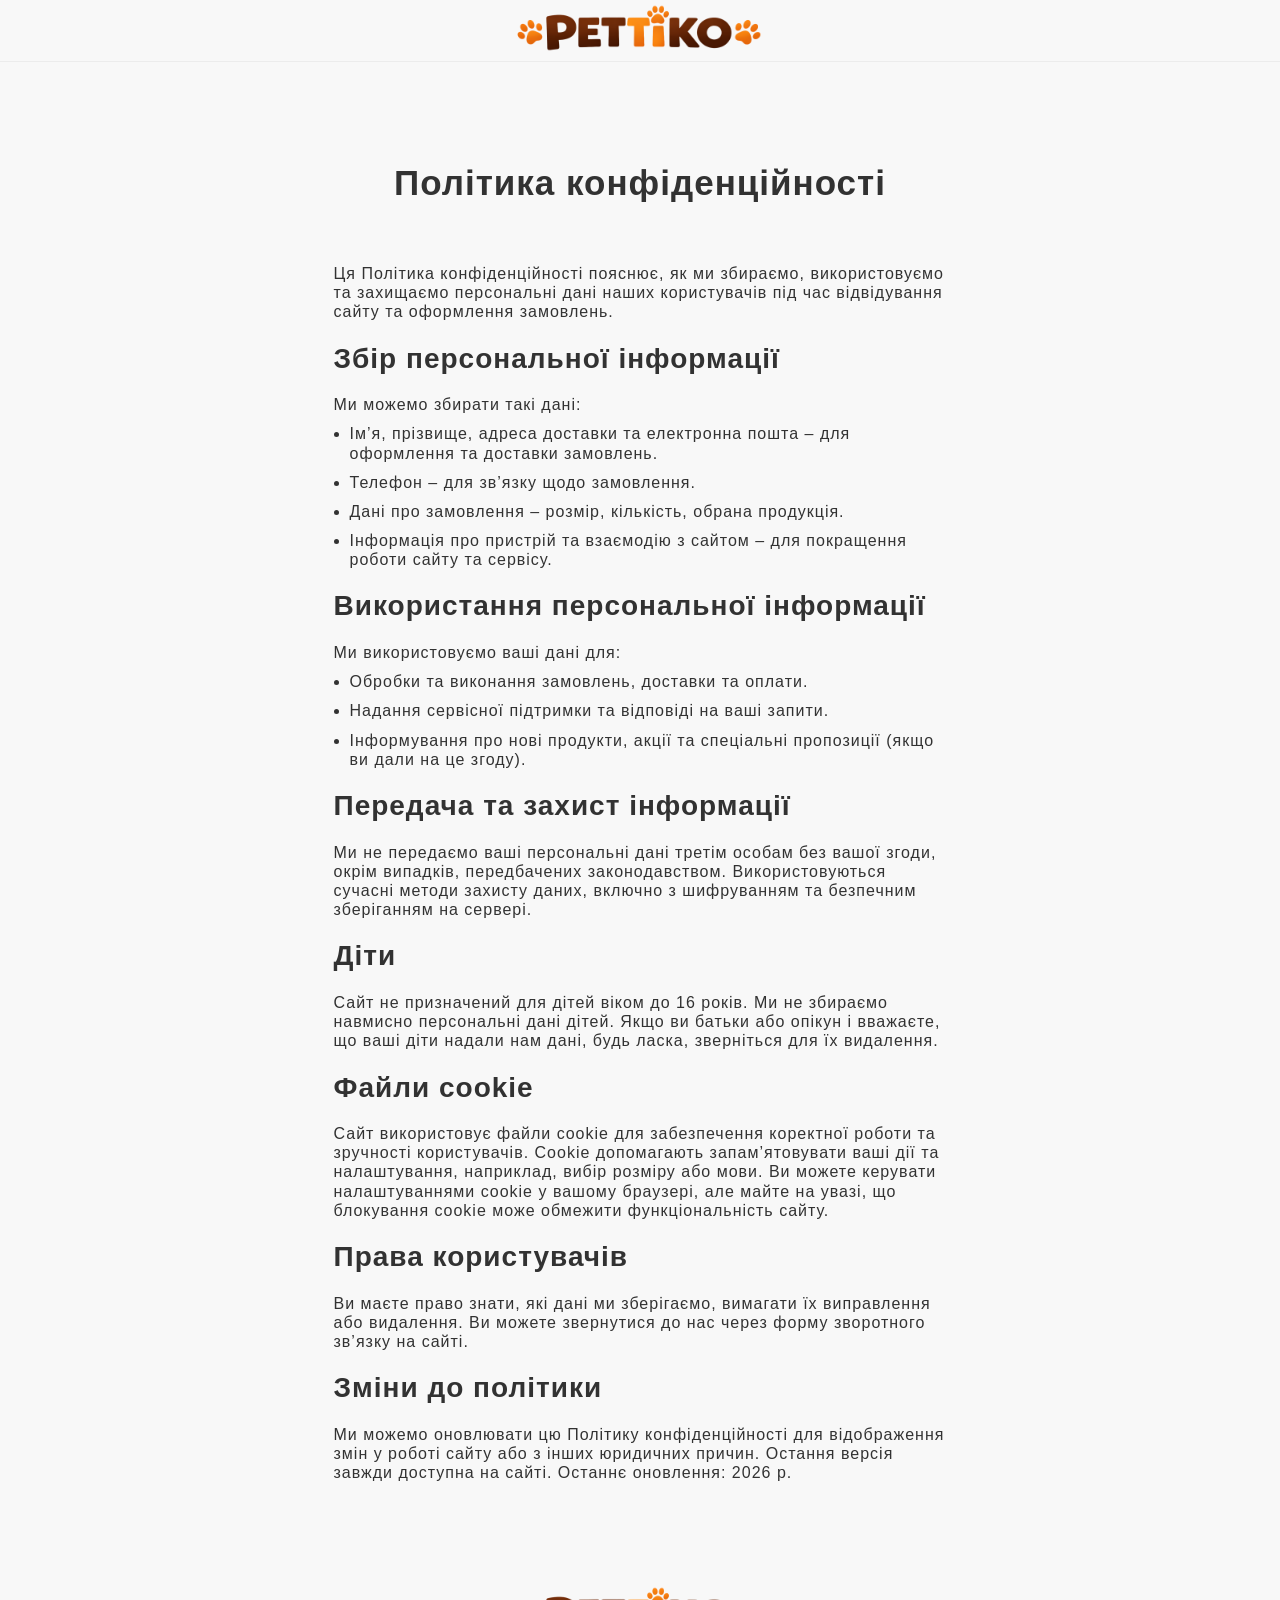
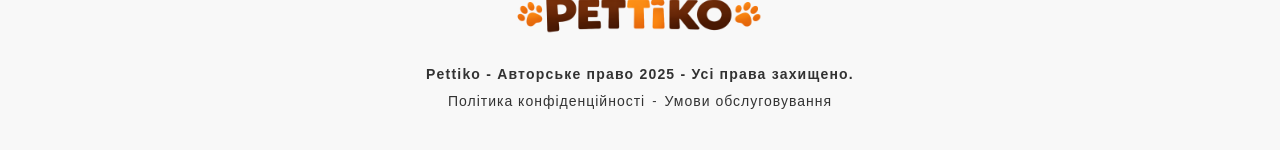
<file: privacy-policy.html>
<!DOCTYPE html>
<html lang="en">

<head>
    <meta charset="UTF-8">
    <meta name="viewport" content="width=device-width, initial-scale=1.0">
    <link rel="stylesheet" href="./assets/css/globals.css">
    <link rel="stylesheet" href="./assets/css/media.css">
    <link rel="stylesheet" href="./assets/css/style.css">
    <title>Advanced CatCalming</title>
</head>

<body>
    <section class="footer-pages">
        <a href="./index.html" class="footer-pages__logo__wrapper">
            <img src="./assets/img/Logo Main.png" alt="" height="60" class="footer-pages__logo">
        </a>

        <div class="footer-pages__container flex-col">
            <h1 class="footer-pages__title">Політика конфіденційності</h1>

            <div class="footer-pages__content">
                Ця Політика конфіденційності пояснює, як ми збираємо, використовуємо та захищаємо персональні дані наших
                користувачів під час відвідування сайту та оформлення замовлень.
            </div>

            <h1>Збір персональної інформації</h1>
            <div class="footer-pages__content">
                <p class="footer-pages__content__sub">Ми можемо збирати такі дані:</p>
                <ul class="footer-pages__content__list">
                    <li class="footer-pages__content__list__item">
                        Ім’я, прізвище, адреса доставки та електронна пошта – для оформлення та доставки замовлень.
                    </li>
                    <li class="footer-pages__content__list__item">
                        Телефон – для зв’язку щодо замовлення.
                    </li>
                    <li class="footer-pages__content__list__item">
                        Дані про замовлення – розмір, кількість, обрана продукція.
                    </li>
                    <li class="footer-pages__content__list__item">
                        Інформація про пристрій та взаємодію з сайтом – для покращення роботи сайту та сервісу.
                    </li>
                </ul>
            </div>

            <h1>Використання персональної інформації</h1>
            <div class="footer-pages__content">
                <p class="footer-pages__content__sub">Ми використовуємо ваші дані для:</p>
                <ul class="footer-pages__content__list">
                    <li class="footer-pages__content__list__item">
                        Обробки та виконання замовлень, доставки та оплати.
                    </li>
                    <li class="footer-pages__content__list__item">
                        Надання сервісної підтримки та відповіді на ваші запити.
                    </li>
                    <li class="footer-pages__content__list__item">
                        Інформування про нові продукти, акції та спеціальні пропозиції (якщо ви дали на це згоду).
                    </li>
                </ul>
            </div>

            <h1>Передача та захист інформації</h1>
            <div class="footer-pages__content">
                Ми не передаємо ваші персональні дані третім особам без вашої згоди, окрім випадків, передбачених
                законодавством. Використовуються сучасні методи захисту даних, включно з шифруванням та безпечним
                зберіганням на сервері.
            </div>

            <h1>Діти</h1>
            <div class="footer-pages__content">
                Сайт не призначений для дітей віком до 16 років. Ми не збираємо навмисно персональні дані дітей. Якщо ви
                батьки або опікун і вважаєте, що ваші діти надали нам дані, будь ласка, зверніться для їх видалення.
            </div>

            <h1>Файли cookie</h1>
            <div class="footer-pages__content">
                Сайт використовує файли cookie для забезпечення коректної роботи та зручності користувачів. Cookie
                допомагають запам’ятовувати ваші дії та налаштування, наприклад, вибір розміру або мови. Ви можете
                керувати
                налаштуваннями cookie у вашому браузері, але майте на увазі, що блокування cookie може обмежити
                функціональність сайту.
            </div>

            <h1>Права користувачів</h1>
            <div class="footer-pages__content">
                Ви маєте право знати, які дані ми зберігаємо, вимагати їх виправлення або видалення. Ви можете
                звернутися до нас через форму зворотного зв’язку на сайті.
            </div>

            <h1>Зміни до політики</h1>
            <div class="footer-pages__content">
                Ми можемо оновлювати цю Політику конфіденційності для відображення змін у роботі сайту або з інших
                юридичних
                причин. Остання версія завжди доступна на сайті.

                Останнє оновлення: 2026 р.
            </div>
        </div>
    </section>

    <footer class="footer">
        <div class="container">
            <img src="./assets/img/Logo Main.png" alt="" class="footer__logo" height="60">
            <h4><strong>Pettiko - Авторське право 2025 - Усі права захищено.</strong></h4>
            <div class="footer__links flex-row">
                <a href="./privacy-policy.html" class="footer__links__link">
                    Політика конфіденційності
                </a>
                -
                <a href="./terms-of-service.html" class="footer__links__link">
                    Умови обслуговування
                </a>
            </div>
        </div>
    </footer>
</body>

</html>
</file>
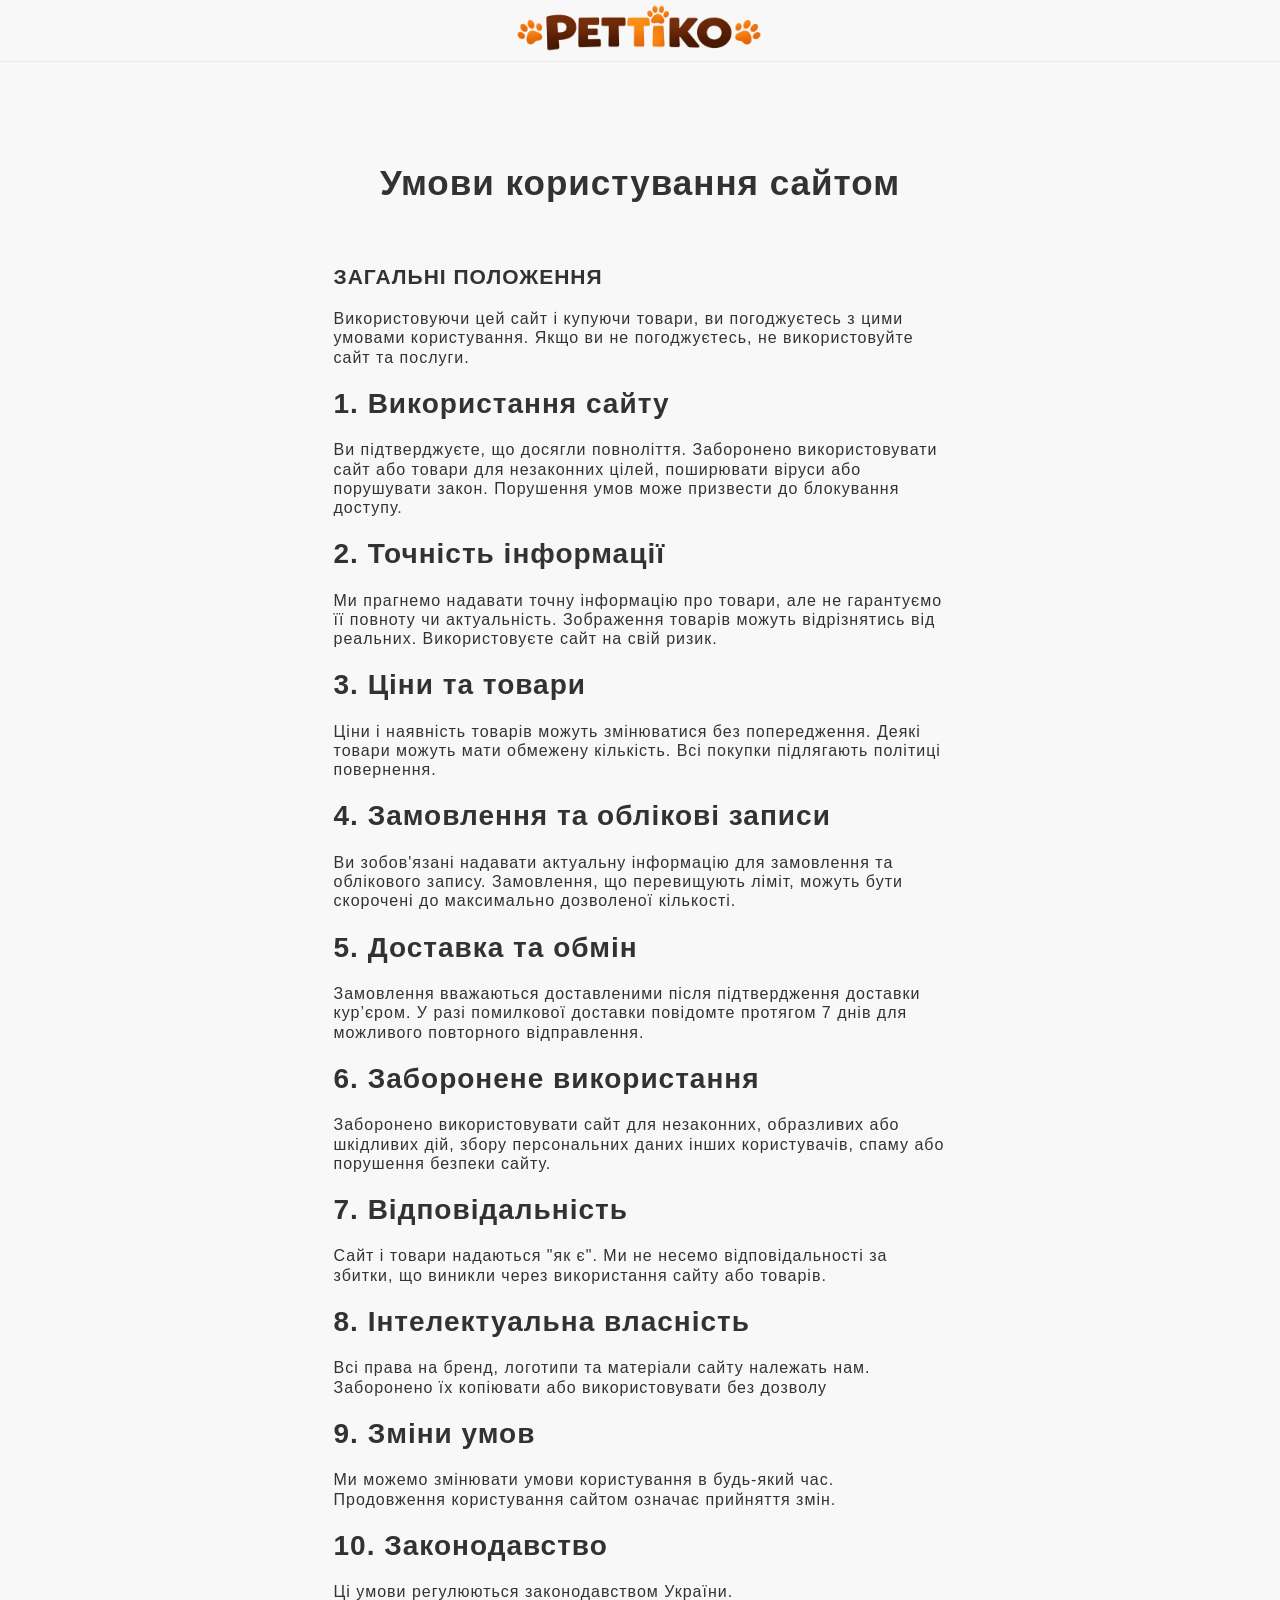
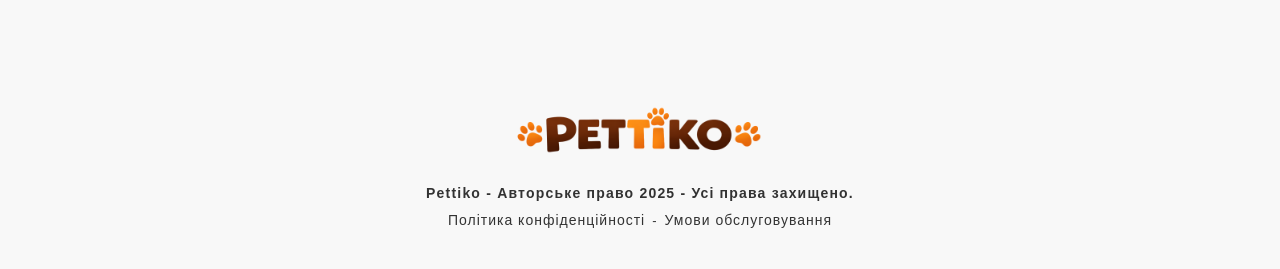
<file: terms-of-service.html>
<!DOCTYPE html>
<html lang="en">

<head>
    <meta charset="UTF-8">
    <meta name="viewport" content="width=device-width, initial-scale=1.0">
    <link rel="stylesheet" href="./assets/css/globals.css">
    <link rel="stylesheet" href="./assets/css/media.css">
    <link rel="stylesheet" href="./assets/css/style.css">
    <title>Advanced CatCalming</title>
</head>

<body>
    <section class="footer-pages">
        <a href="./index.html" class="footer-pages__logo__wrapper">
            <img src="./assets/img/Logo Main.png" alt="" height="60" class="footer-pages__logo">
        </a>

        <div class="footer-pages__container flex-col">
            <h1 class="footer-pages__title">Умови користування сайтом</h1>

            <h2>ЗАГАЛЬНІ ПОЛОЖЕННЯ</h2>
            <div class="footer-pages__content">
                Використовуючи цей сайт і купуючи товари, ви погоджуєтесь з цими умовами користування. Якщо ви не
                погоджуєтесь, не використовуйте сайт та послуги.
            </div>

            <h1>1. Використання сайту</h1>
            <div class="footer-pages__content">
                Ви підтверджуєте, що досягли повноліття. Заборонено використовувати сайт або товари для незаконних
                цілей, поширювати віруси або порушувати закон. Порушення умов може призвести до блокування доступу.
            </div>

            <h1>2. Точність інформації</h1>
            <div class="footer-pages__content">
                Ми прагнемо надавати точну інформацію про товари, але не гарантуємо її повноту чи актуальність.
                Зображення товарів можуть відрізнятись від реальних. Використовуєте сайт на свій ризик.
            </div>

            <h1>3. Ціни та товари</h1>
            <div class="footer-pages__content">
                Ціни і наявність товарів можуть змінюватися без попередження. Деякі товари можуть мати обмежену
                кількість. Всі покупки підлягають політиці повернення.
            </div>

            <h1>4. Замовлення та облікові записи</h1>
            <div class="footer-pages__content">
                Ви зобов'язані надавати актуальну інформацію для замовлення та облікового запису. Замовлення, що
                перевищують ліміт, можуть бути скорочені до максимально дозволеної кількості.
            </div>

            <h1>5. Доставка та обмін</h1>
            <div class="footer-pages__content">
                Замовлення вважаються доставленими після підтвердження доставки кур’єром. У разі помилкової доставки
                повідомте протягом 7 днів для можливого повторного відправлення.
            </div>

            <h1>6. Заборонене використання</h1>
            <div class="footer-pages__content">
                Заборонено використовувати сайт для незаконних, образливих або шкідливих дій, збору персональних даних
                інших користувачів, спаму або порушення безпеки сайту.
            </div>

            <h1>7. Відповідальність</h1>
            <div class="footer-pages__content">
                Сайт і товари надаються "як є". Ми не несемо відповідальності за збитки, що виникли через використання
                сайту або товарів.
            </div>

            <h1>8. Інтелектуальна власність</h1>
            <div class="footer-pages__content">
                Всі права на бренд, логотипи та матеріали сайту належать нам. Заборонено їх копіювати або
                використовувати без дозволу
            </div>

            <h1>9. Зміни умов</h1>
            <div class="footer-pages__content">
                Ми можемо змінювати умови користування в будь-який час. Продовження користування сайтом означає
                прийняття змін.
            </div>

            <h1>10. Законодавство</h1>
            <div class="footer-pages__content">
                Ці умови регулюються законодавством України.
            </div>
        </div>
    </section>

    <footer class="footer">
        <div class="container">
            <img src="./assets/img/Logo Main.png" alt="" class="footer__logo" height="60">
            <h4><strong>Pettiko - Авторське право 2025 - Усі права захищено.</strong></h4>
            <div class="footer__links flex-row">
                <a href="./privacy-policy.html" class="footer__links__link">
                    Політика конфіденційності
                </a>
                -
                <a href="./terms-of-service.html" class="footer__links__link">
                    Умови обслуговування
                </a>
            </div>
        </div>
    </footer>
</body>

</html>
</file>
<file: assets/css/globals.css>
* {
  margin: 0;
  padding: 0;
  box-sizing: border-box;
}

body {
  margin: 0;
  padding: 0;
  font-family: "Montserrat", sans-serif;
  font-weight: 400;
  font-size: 13px;
  background-color: rgb(248, 248, 248);
  line-height: 1.2;
  letter-spacing: 1px;
  color: rgba(0, 0, 0, 0.8);
}

.container {
  width: 100%;
  max-width: 1170px;
  margin: 0 auto;
}

.btn {
  display: inline-flex;
  flex-direction: column;
  gap: 10px;
  width: fit-content;
  cursor: pointer;
  border: 0;
  outline: 0;
  font-weight: 500;
  font-size: 14px;
  line-height: 1.2;
  letter-spacing: 0.02em;
  color: #f6f9fe;
  background: #4368e0;
  border-radius: 4px;
  padding: 10px 30px;
  transition: 0.5s all ease-in-out;
  position: relative;
  box-shadow: RGB(37 42 50 / 32%) 0 1px 4px 1px;
  border-width: 0px;
  border-style: solid;
  border-radius: 15px;
  margin: 20px 0px 0px;
  padding: 15px 30px;
  background-color: rgb(65, 117, 5);
  text-align: center;

  h3 {
    letter-spacing: 1.1px;
    font-weight: bold;
  }

  h4 {
    color: rgb(246, 249, 254);
  }
}

.btn:hover {
  background-color: olivedrab;
}

h1 {
  font-size: 28px;
  font-weight: 700;
}

h2 {
  font-size: 21px;
  font-weight: 700;
}

h3 {
  font-size: 18px;
}

h4 {
  font-size: 14px;
  letter-spacing: 1.2px;
  font-weight: 400;
}

.flex-row {
  display: flex;
  align-items: center;
}

.flex-col {
  display: flex;
  flex-direction: column;
}

.row-items-block {
  padding: 20px 0;
  background-color: #fff;
  width: 100%;

  .container {
    justify-content: space-around;
  }
}

video {
  width: 100%; 
  height: 585px; 
  object-fit: cover;
  border-radius: 18px; 
  display: block;   
}

.white-bg {
  background-color: #fff;
}
</file>
<file: assets/css/style.css>
.header__top-line {
  text-align: center;
  padding: 7px 0;
  width: 100%;
  background-color: rgb(30, 58, 138);
  background-size: auto;
  background-repeat: no-repeat;
  color: #fff;
}

.header__bottom-line {
  background-color: rgb(0, 0, 0);
  background-size: auto;
  width: 100%;
  background-repeat: no-repeat;
  justify-content: center;
  padding: 7px 0;
}

.sprinkling,
.accustom {
  padding: 15px 0px 20px;

  .container {
    gap: 16px;
    align-items: start;
    justify-content: space-between;
  }
}

.left,
.right {
  position: relative;
  width: 50%;
  color: rgb(12, 12, 12);
}

.left .btn {
  display: flex;
  margin-left: auto;
  margin-right: auto;
}

.left__stars {
  gap: 10px;
}

.left__title {
  margin-top: 15px;
  margin-bottom: 15px;
}

.left__subtitle {
  margin-bottom: 15px;
}

.left__info {
  gap: 10px;
}

.left__info__item__text {
  color: rgb(48, 48, 48);
  margin-left: 12px;
  font-size: 18px;
}

.accustom {
  padding-top: 30px;

  .left__info {
    gap: 20px;
  }
}

.veterinar-feedback {
  gap: 16px;
  justify-content: space-between;
  background-color: rgb(248, 248, 248);

  .right {
    padding: 10px;
    align-items: end;

    .btn {
      display: flex;
      margin-left: auto;
      margin-right: auto;
      margin-top: 20px;
    }
  }
}

.veterinar-feedback__feedback-content {
  padding: 0 50px;
  font-size: 18px;
  font-weight: 400;
  text-align: center;
}

.veterinar-feedback__feedback__author {
  margin-top: 30px;
  gap: 15px;
}

.zen-purr {
  padding: 20px 0;

  .left__info__item.flex-row {
    align-items: start;
  }

  .left__subtitle {
    margin-top: 25px;
    margin-bottom: 25px;
  }

  .left__info {
    gap: 30px;
  }

  .left__info__item {
    gap: 10px;
  }

  .left__info__item__text {
    font-weight: 300;
    font-size: 17px;

    strong {
      font-weight: 700;
    }
  }

  .btn {
    margin-top: 30px;
  }
}

.steps-to-peace {
  padding: 10px 0 30px;
  color: #000;

  h1 {
    text-align: center;
  }

  .steps-to-peace__subtitle {
    text-align: center;
    font-size: 19px;
    font-weight: 300;
    margin: 20px 0 0;
  }

  .steps-to-peace__cols-wrapper {
    align-items: start;
    gap: 25px;

    .steps-to-peace__col {
      gap: 25px;
    }

    .steps-to-peace__center-image {
      margin-top: 50px;
    }
  }

  .steps-to-peace__col__item {
    align-items: center;
    gap: 15px;
    text-align: center;

    p {
      font-size: 22px;
      font-weight: 300;
    }
  }

  .btn {
    margin-top: 30px;
    display: flex;
    margin-left: auto;
    margin-right: auto;
  }
}

.steps-to-peace__cols-wrapper.mobile {
  display: none;
}

.pet-wellness-vs-altre-marche {
  display: flex;
  margin-left: auto;
  margin-right: auto;
  margin-bottom: 10px;
}

.feedbacks {
  background-color: rgb(255, 255, 255);
  padding-bottom: 120px;

  .container {
    align-items: start;
    justify-content: space-between;
    gap: 20px;
  }

  h1 {
    text-align: center;
    color: rgba(0, 0, 0, 0.75);
  }

  .steps-to-peace__subtitle {
    text-align: center;
    font-size: 20px;
    font-weight: 600;
    margin: 15px 0 30px;
    color: rgba(0, 0, 0, 0.75);
  }
}

.feedbacks__feedback {
  max-width: 370px;
  color: rgb(37, 42, 50);
  border-radius: 10px;
  background-color: rgb(255, 255, 255);
  box-shadow: 0 4px 10px rgba(0, 0, 0, 0.35);
}

.feedbacks__feedback__content-wrapper {
  padding: 0 10px 20px 10px;
}

.feedbacks__feedback__image {
  width: 100%;
  border-radius: 10px;
}

.feedbacks__feedback__author {
  margin-top: 10px;
  margin-bottom: 20px;
  gap: 15px;
}

.feedbacks__feedback__avatar {
  border-radius: 50%;
}

.feedbacks__feedback__content {
  font-size: 20px;
  font-weight: 300;
}

.money-back {
  padding-top: 60px;
  position: relative;
  background-color: rgb(248, 248, 248);
  font-size: 18px;
  font-weight: 300;
  color: rgb(37, 42, 50);
  padding-bottom: 30px;

  .container {
    align-items: center;
    text-align: center;
    gap: 20px;
  }
}

.money-back__logo {
  position: absolute;
  top: 0px;
  left: 50%;
  transform: translate(-50%, -50%);
}

.accordion {
  padding-top: 30px;
  padding-bottom: 35px;
  background-color: #fff;

  h1 {
    text-align: center;
    margin-bottom: 10px;
  }
}

.accordion__left {
  gap: 10px;
}

.accordion__item {
  width: c;
}

.accordion__item__dark-bg {
  gap: 10px;
  cursor: pointer;
  border-top: none;
  border-left: none;
  border-right: none;
  border-bottom: 1px solid #636a7b;
  border-color: #636a7b;
  border-radius: 5px;
  width: 100%;
  transition: 0.3s background-color;
  padding: 10px;

  h2 {
    font-size: 19px;
  }
}

.accordion__item__dark-bg.active,
.accordion__item__dark-bg:hover {
  background-color: #dfdbdb;
  border: none;
}

.accordion__item__answer {
  display: none;
  font-size: 20px;
  font-weight: 300;
  max-width: 545px;
  padding: 25px 10px 25px 10px;
}

.accordion__item__answer.active {
  display: block;
}

.accordion-wrapp {
  align-items: start;
}

.accordion__left {
  padding-top: 15px;
}

.accordion__left,
.accordion__right {
  width: 50%;
}

.accordion__right {
  gap: 15px;
}

.footer {
  text-align: center;
  padding-bottom: 40px;

  .container {
    align-items: center;
  }

  h4 {
    margin-top: 20px;
    margin-bottom: 10px;
  }
}

.footer__small-info {
  font-size: 9px;
  font-weight: 300;
  margin-top: 25px;
}

.footer__links {
  justify-content: center;
  gap: 7px;
}

.footer__links__link {
  text-decoration: none;
  color: rgba(0, 0, 0, 0.8);
  font-size: 14px;
  transition: color 0.3s;
}

.footer__links__link:hover {
  color: blueviolet;
}

.footer-pages {
  padding-bottom: 100px;

  .footer-pages__logo__wrapper {
    display: flex;
    justify-content: center;
    margin: 0 auto;
    padding-bottom: 1px;
    border-bottom: 1px solid #ececec;
    width: 100%;
    margin-bottom: 100px;

    img {
      display: block;
    }
  }

  .footer-pages__container {
    max-width: 613px;
    margin: 0 auto;
    gap: 20px;
  }

  .footer-pages__title {
    font-size: 35px;
    text-align: center;
    margin-bottom: 40px;
  }

  .footer-pages__content {
    font-size: 16px;
  }

  ul {
    /* Прибираємо стандартні відступи браузера */
    list-style-position: outside;
    padding-left: 1rem;
    margin-left: 0;
    margin-top: 10px;
    gap: 10px;
    display: flex;
    flex-direction: column;
  }
}

.order-pop-up,
.overlay {
  display: none;
}

.overlay.active {
  display: block;
}

.order-pop-up.active {
  display: block;
  position: fixed;
  left: 50%;
  top: 50%;
  transform: translate(-50%, -50%);
  z-index: 999;
  width: min(960px, calc(100vw - 32px));
  max-height: calc(100vh - 32px);
  overflow-y: auto;
  background-color: #fff;
  box-shadow: 0 4px 15px rgba(0, 0, 0, 0.35);
  padding: 25px 35px;
  border-radius: 10px;

  img {
    height: 250px;
    width: 100%;
  }

  .improve-your-order {
    text-align: center;
    margin-bottom: 20px;
  }

  .btn {
    width: 100%;
  }

  h4 {
    font-weight: 600;
    margin-bottom: 5px;
  }

  .order-pop-up__form {
    input {
      border-radius: 10px;
      width: 100%;
      padding: 10px;
      border: 1px solid #000;
      font-size: 18px;
    }

    input:focus {
      outline: none;
      border: 1px solid #000;
    }
  }
}

.overlay {
  position: fixed;
  top: 0;
  left: 0;
  width: 100%;
  height: 100%;
  background-color: rgba(0, 0, 0, 0.55);
  z-index: 10;
}

body.modal-open {
  overflow: hidden;
}

.order-pop-up__title {
  text-align: center;
  margin-bottom: 25px;
}

.order-pop-up__form {
  gap: 15px;
  margin-bottom: 20px;
}

.order-pop-up__improvements {
  gap: 20px;
  align-items: start;
}

.order-pop-up__improvements__improvement {
  background-color: #fff;
  padding: 15px 20px;
  border-radius: 10px;
  box-shadow: 0 4px 15px rgba(0, 0, 0, 0.35);
  display: flex;
  flex-direction: column;
  align-items: center;
  text-align: center;
  gap: 10px;
  height: 500px;
  z-index: 999;

  h4 {
    font-size: 18px;
  }

  input {
    border-radius: 5px;
    padding: 3px;
    border: 1px solid #000;
    font-size: 17px;
    width: 50px;
  }

  input:focus {
    outline: none;
    border: 1px solid #000;
  }

  .quantity-wrapper {
    button {
      border: none;
      background: none;
      font-size: 18px;
      background-color: rgb(190, 174, 174);
      width: 25px;
      height: 25px;
      border-radius: 50%;
      margin-top: 10px;
    }
  }

  .btn {
    margin-top: auto;
  }
}

.order-pop-up__improvements__improvement__prices {
  font-weight: 600;
}

.order-pop-up__products__right {
  display: flex;
  flex-direction: column;
  align-items: center;
  font-size: 17px;

  .flex-row {
    gap: 5px;
    font-size: 17px;
    font-weight: 600;
  }
}

.old-price {
  text-decoration: line-through #000;
  font-size: 14px;
}

.new-price {
  font-size: 18px;
}

.order-pop-up__products {
  justify-content: space-between;
  align-items: start;
  padding-top: 35px;
  padding-bottom: 35px;
  gap: 15px;

  .product {
    font-size: 18px;
  }
}

.discount {
  box-shadow: RGB(37 42 50 / 32%) 0 1px 4px 1px;
  background-color: #dd9934;
  color: white;
  padding: 7px 12px;
  border-radius: 10px;
  font-size: 14px;
}

.order-pop-up__line {
  border-top: 1px solid gray;
  width: 100%;
  position: absolute;
  left: 0;
}

.order-pop-up__to-pay {
  padding-top: 20px;
  justify-content: space-between;
}

.order-pop-up__to-pay__right {
  font-size: 17px;
  font-weight: 500;
}

.order-pop-up__crosshair {
  font-size: 50px;
  text-align: right;
  border: none;
  background: none;
}
</file>
<file: assets/css/media.css>
@media (max-width: 1250px) {
  img {
    max-width: 450px;
    max-height: 450px;
  }

  video {
    max-height: 405px;
  }

  .container,
  .footer-pages {
    padding: 0 10px;
  }
}

@media (max-width: 1000px) {

  .pet-wellness-vs-altre-marche  {
    width: 100%;
    height: auto;
    margin: 0;  
  }

  h1 {
    font-size: 26px;
    font-weight: 700;
  }

  h2 {
    font-size: 18px;
    font-weight: 700;
  }

  h3 {
    font-size: 15px;
  }

  h4 {
    font-size: 12px;
    letter-spacing: 1.2px;
    font-weight: 400;
  }

  p {
    font-size: 16px;
  }

  .steps-to-peace {
    & .steps-to-peace__col__item {
      p {
        font-size: 16px;
        font-weight: 300;
      }
    }
  }

  .steps-to-peace__col {
    .flex-row {
      align-items: start;
      justify-content: space-between;
      width: 100%;
    }
  }

  .row-items-block {
    img {
      height: 100px;
      width: 100px;
    }
  }

  .feedbacks__feedback__content {
    font-size: 18px;
  }
}

@media (max-width: 600px) {
  .mobile-w100p {
    object-fit: cover;
    max-width: 100%;
    height: auto;
    width: 100%;
  }

  .header__top-line {
    padding: 7px 20px;
    font-size: 12px;
  }

  .sprinkling,
  .accustom,
  .zen-purr {
    .container {
      flex-direction: column-reverse;
      gap: 10px;
    }
  }

  .veterinar-feedback,
  .zen-purr {
    flex-direction: column;

    .left,
    .right {
      width: 100%;
    }
  }

  .veterinar-feedback__feedback-content {
    padding: 0;
  }

  .steps-to-peace__cols-wrapper {
    display: none;
  }

  .steps-to-peace__cols-wrapper.mobile {
    display: block;
  }

  .feedbacks {
    .container {
      flex-direction: column;
    }
  }

  .feedbacks__feedback {
    width: 100%;
  }

  .feedbacks__feedback__content {
    font-size: 17px;
    font-weight: 300;
  }

  .accordion-wrapp {
    flex-direction: column;
    width: 100%;

    .accordion__left,
    .accordion__right {
      width: 100%;
    }
  }
}

@media (max-width: 400px) {
  .steps-to-peace__col__item {
    h2 {
      font-size: 14px;
    }

    p {
      font-size: 16px;
    }
  }

  .steps-to-peace__cols-wrapper.mobile {
    display: block;

    .grid-cols {
      display: grid;
      grid-template-columns: 1fr;
      gap: 10px;
    }
  }
}
</file>
